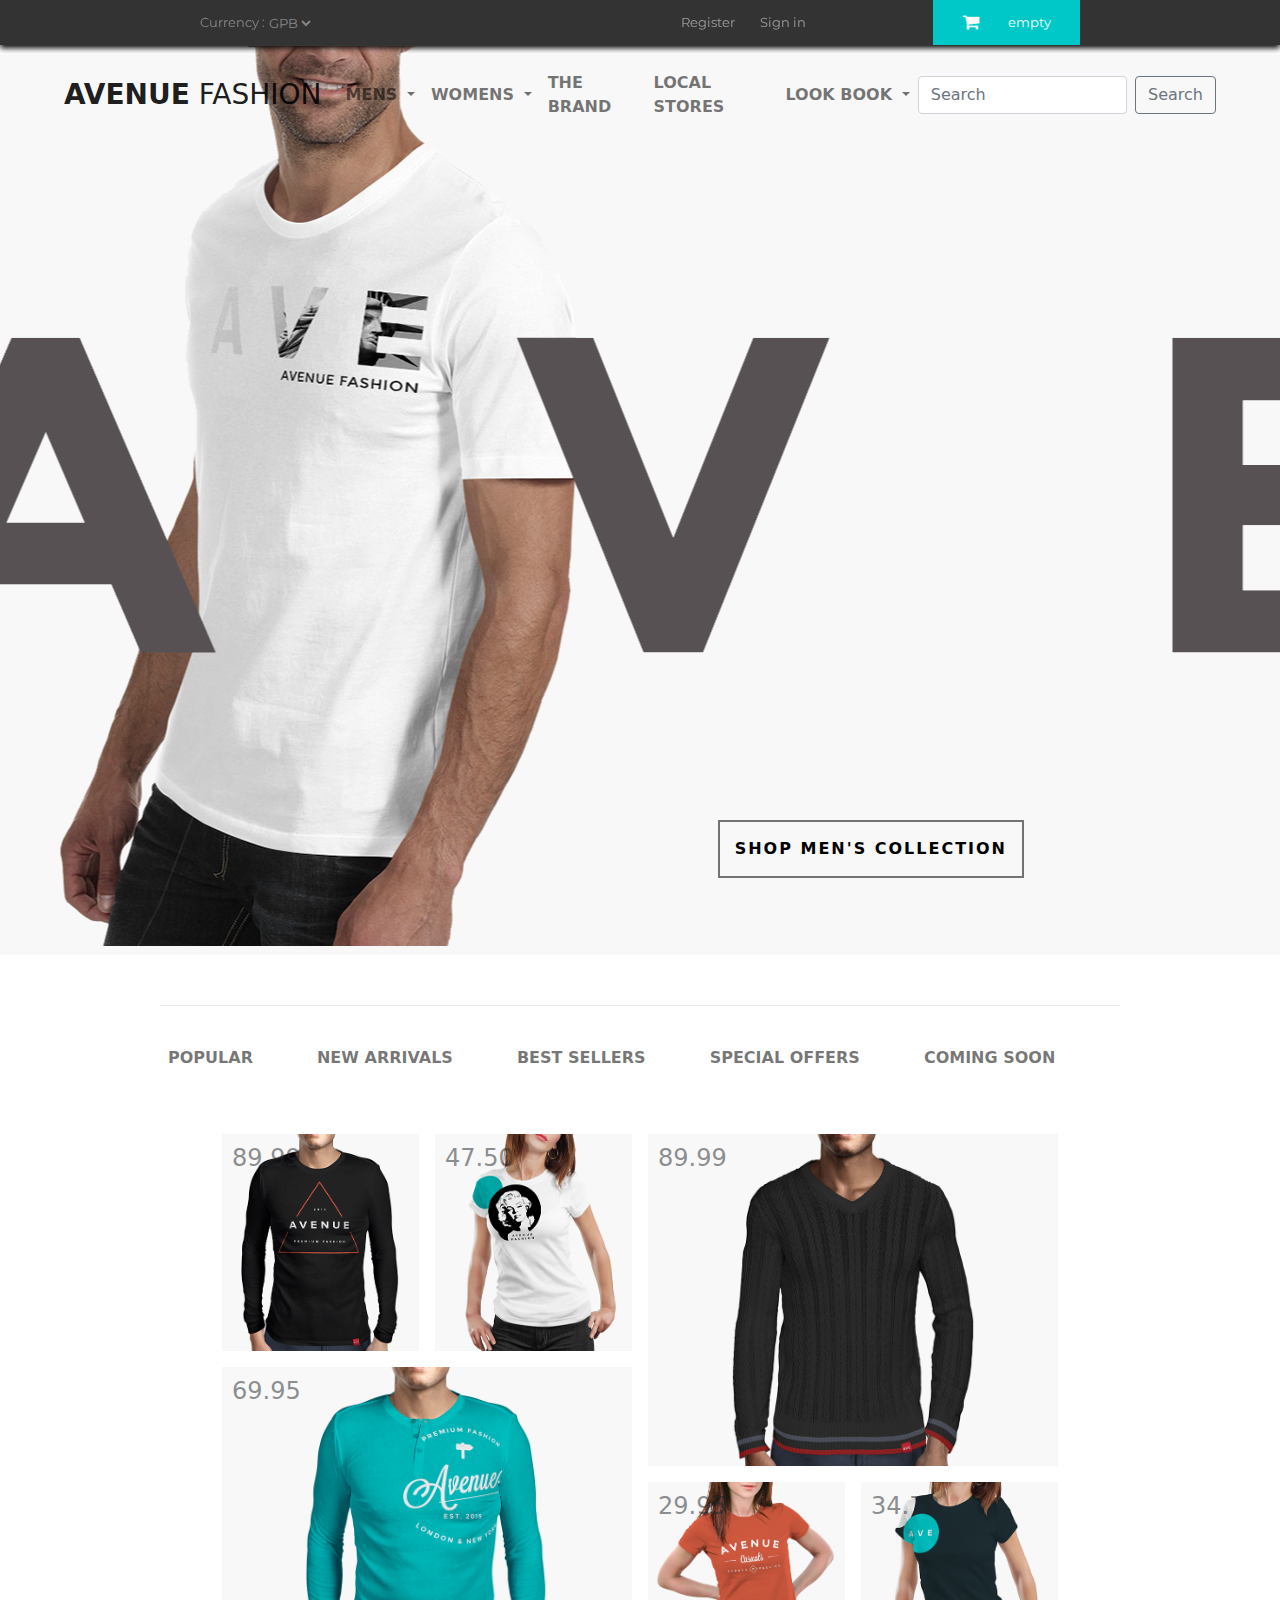
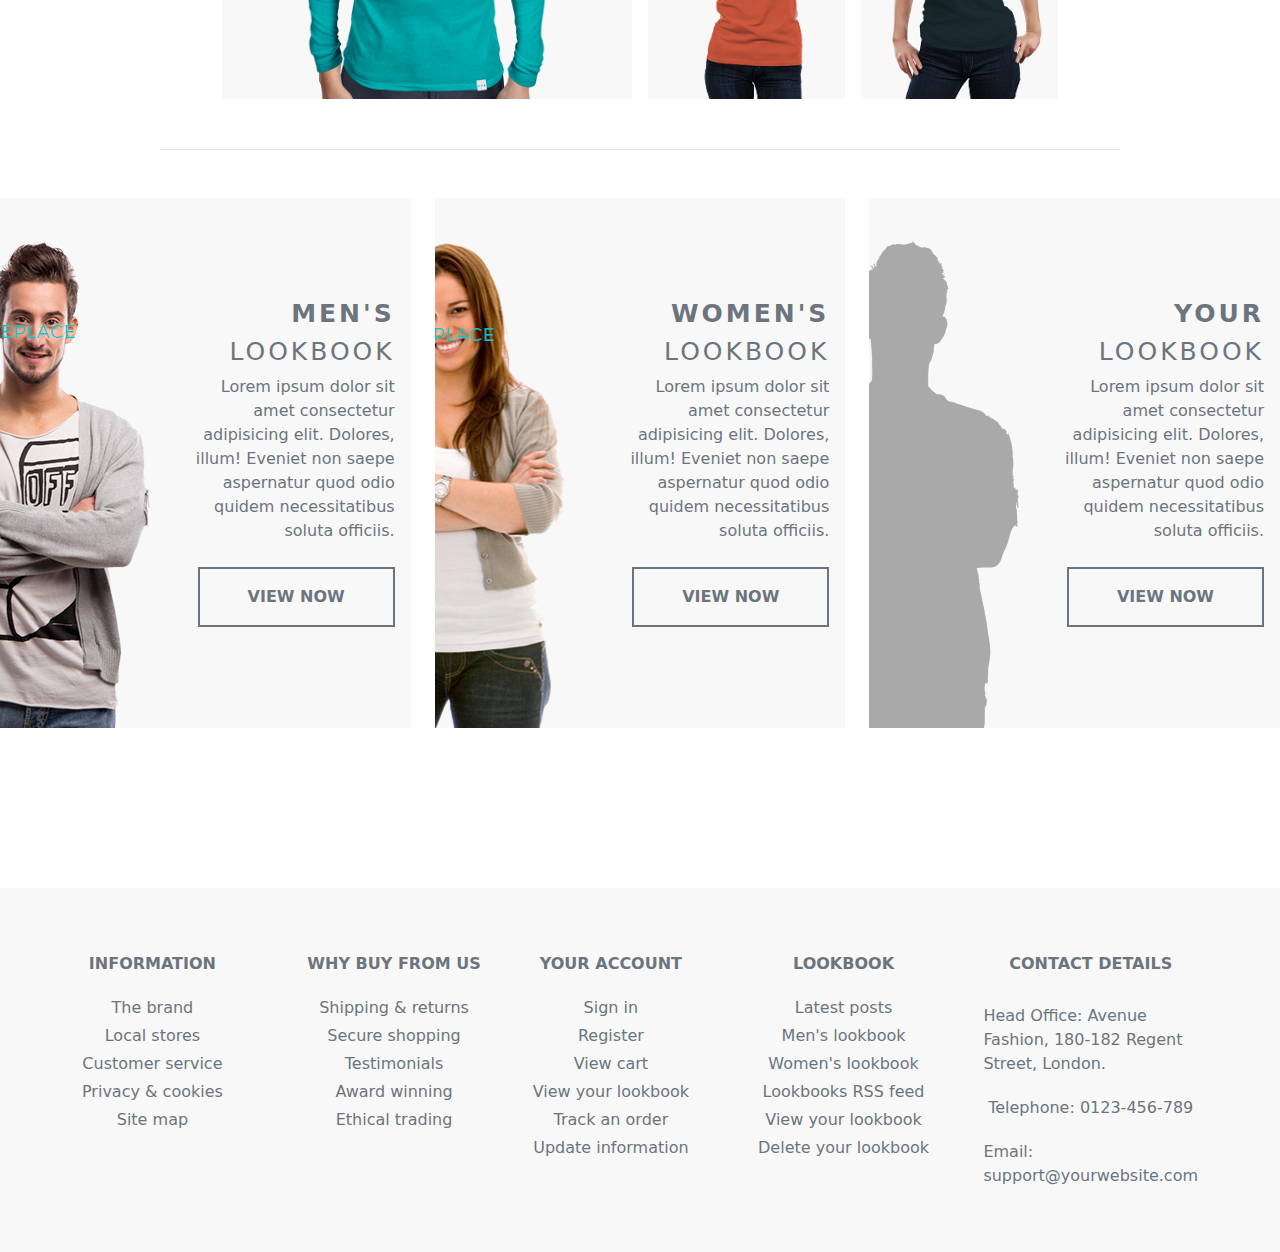
<file: index.html>
<!DOCTYPE html>
<html lang="en">
<head>
    <meta charset="UTF-8">
    <meta http-equiv="X-UA-Compatible" content="IE=edge">
    <meta name="viewport" content="width=device-width, initial-scale=1.0">
    <title>Avenue Fashion</title>
    <link rel="stylesheet" href="bootstrap.css">
    <link rel="stylesheet" href="style.css">
</head>
<body>

<div class="headbar fixed-top" id="#headbar">
    <div class="headbar_inner">
        <div class="currency">
            <p>Currency :</p> 
            <select class="currency_select" name="cur" id="">
                <option value="gpb">GPB</option>
                <option value="us">US</option>
            </select>
        </div>

        <div class="headbar_block">
            <a href="signup.html">Register</a>
            <a href="signup.html">Sign in</a>
        </div>
        <div class="navbar_shop">
            <img src="img/cart.png" alt="">
            <p>empty</p>
        </div>
        
    </div>
</div>


<section class="intro">
<header id="header position-absolute">
    <nav class="navbar navbar-expand-xl navbar-light" id="intronavbar">
        <div class="container-fluid"  id="h">
            <a class="navbar-brand text-uppercase col-xxl-5 fs-3" href="index.html"><b>avenue</b> fashion</a>
            <button class="navbar-toggler" type="button" data-bs-toggle="collapse" data-bs-target="#navbarSupportedContent" aria-controls="navbarSupportedContent" aria-expanded="false" aria-label="Toggle navigation">
              <span class="navbar-toggler-icon"></span>
            </button>
            <div class="collapse navbar-collapse" id="navbarSupportedContent">
              <ul class="navbar-nav me-auto mb-2 mb-lg-0 gap-xxl-3">
                <li class="nav-item dropdown">
                    <a class="nav-link fw-bold dropdown-toggle text-uppercase" href="#" role="button" data-bs-toggle="dropdown" aria-expanded="false">
                      mens
                    </a>
                    <ul class="dropdown-menu p-3">
                        <div class="row">
                            <div class="dropdown_first col-md-6">
                                <li class="dropdown-header text-uppercase h1 mb-2"><b>casuals</b></li>
                                <li><a class="dropdown-item" style="opacity: 0.6;" href="#">Jackets</a></li>
                                <li><a class="dropdown-item" style="opacity: 0.6;" href="#">Hoodies & Sweatshirts</a></li>
                                <li><a class="dropdown-item" style="opacity: 0.6;" href="#">Polo Shirts</a></li>
                                <li><a class="dropdown-item" style="opacity: 0.6;" href="#">Sportswear</a></li>
                                <li><a class="dropdown-item" style="opacity: 0.6;" href="#">Trousers & Chinos</a></li>
                                <li><a class="dropdown-item" style="opacity: 0.6;" href="#">Chinos</a></li>
                               </div>
                               <div class="dropdown_second col-md-6">
                                  <li class="dropdown-header text-uppercase h1 mb-2"><b>formal</b></li>
                                  <li><a class="dropdown-item" style="opacity: 0.6;" href="#">Jackets</a></li>
                                  <li><a class="dropdown-item" style="opacity: 0.6;" href="#">Shirts</a></li>
                                  <li><a class="dropdown-item" style="opacity: 0.6;" href="#">Suits</a></li>
                                  <li><a class="dropdown-item" style="opacity: 0.6;" href="#">Trousers</a></li>
                               </div>
                        </div>
                    </ul>
                  </li>
                  <li class="nav-item dropdown">
                    <a class="nav-link fw-bold dropdown-toggle text-uppercase" href="#" role="button" data-bs-toggle="dropdown" aria-expanded="false">
                      womens
                    </a>
                    <ul class="dropdown-menu p-3">
                        <div class="row">
                            <div class="dropdown_first col-md-6">
                              <li class="dropdown-header text-uppercase h1 mb-2"><b>casuals</b></li>
                              <li><a class="dropdown-item" style="opacity: 0.6;" href="#">Jackets</a></li>
                              <li><a class="dropdown-item" style="opacity: 0.6;" href="#">Hoodies & Sweatshirts</a></li>
                              <li><a class="dropdown-item" style="opacity: 0.6;" href="#">Polo Shirts</a></li>
                              <li><a class="dropdown-item" style="opacity: 0.6;" href="#">Sportswear</a></li>
                              <li><a class="dropdown-item" style="opacity: 0.6;" href="#">Trousers & Chinos</a></li>
                              <li><a class="dropdown-item" style="opacity: 0.6;" href="#">Chinos</a></li>
                             </div>
                             <div class="dropdown_second col-md-6">
                                <li class="dropdown-header text-uppercase h1 mb-2"><b>formal</b></li>
                                <li><a class="dropdown-item" style="opacity: 0.6;" href="#">Jackets</a></li>
                                <li><a class="dropdown-item" style="opacity: 0.6;" href="#">Shirts</a></li>
                                <li><a class="dropdown-item" style="opacity: 0.6;" href="#">Suits</a></li>
                                <li><a class="dropdown-item" style="opacity: 0.6;" href="#">Trousers</a></li>
                               </div>
                        </div>
                    </ul>
                  </li>
                
                <li class="nav-item">
                  <a href="brand.html" class="nav-link fw-bold">THE BRAND</a>
                </li>
                <li class="nav-item">
                  <a class="nav-link fw-bold text-uppercase" href="stores.html" role="button"  aria-expanded="false">
                   local stores
                  </a>
              </li>
                  <li class="nav-item dropdown">
                    <a class="nav-link fw-bold dropdown-toggle text-uppercase" href="#" role="button" data-bs-toggle="dropdown" aria-expanded="false">
                      look book
                    </a>
                    <ul class="dropdown-menu p-3">
                        <div class="row">
                            <div class="dropdown_first col-md-6">
                              <li class="dropdown-header text-uppercase h1 mb-2"><b>our lookbooks</b></li>
                              <li><a class="dropdown-item" style="opacity: 0.6;" href="lookbook.html">Latest Posts</a></li>
                              <li><a class="dropdown-item" style="opacity: 0.6;" href="#">Men's Lookbook</a></li>
                              <li><a class="dropdown-item" style="opacity: 0.6;" href="#">Women's Lookbook</a></li>
                             </div>
                             <div class="dropdown_second col-md-6">
                                <li class="dropdown-header text-uppercase h1 mb-2"><b>your lookbook</b></li>
                                <li><a class="dropdown-item" style="opacity: 0.6;" href="lookbook.html">View and Edit</a></li>
                                <li><a class="dropdown-item" style="opacity: 0.6;" href="#">Share</a></li>
                                <li><a class="dropdown-item" style="opacity: 0.6;" href="#">Delete</a></li>
                               </div>
                        </div>
                    </ul>
                  </li>
              </ul>
              <a class="text-decoration-none link-secondary reglink" href="">Register</a>
              <a class="text-decoration-none link-secondary reglink" href="">Sign In</a>
              <form class="d-flex" role="search">
                <input class="form-control me-2" type="search" placeholder="Search" aria-label="Search">
                <button class="btn btn-outline-secondary" type="submit">Search</button>
              </form>
            </div>
          </div>
    </nav>
</header>
<div class="intro_photo"></div>
<div class="intro_title">
  <h1 class="text-secondary">A</h1>
  <h1 class="text-secondary">V</h1>
  <h1 class="text-secondary">E</h1>
</div>
<button class="intro_button btn btn-outline-secondary" > SHOP MEN'S COLLECTION</button>
</section>

<section class="shop">
 <div class="container-fluid" id="shopcontainer">
  <hr  style="opacity: 0.1; margin-top: 50px;">
  <nav class="shop_nav navbar navbar-expand-lg navbar-light mt-4">
    <ul class="navbar-nav me-auto mb-2 mb-lg-0 d-flex gap-5">
      <li class="nav-item">
        <a id="buttonpopular" class="nav-link sort_link fw-bold" role="button">POPULAR</a>
      </li>
      <li class="nav-item">
        <a href="#" class="nav-link fw-bold" role="button">NEW ARRIVALS</a>
      </li>
      <li class="nav-item">
        <a href="#" class="nav-link fw-bold" role="button">BEST SELLERS</a>
      </li>
      <li class="nav-item">
        <a href="#" class="nav-link fw-bold" role="button">SPECIAL OFFERS</a>
      </li>
      <li class="nav-item">
        <a href="#" class="nav-link fw-bold" role="button">COMING SOON</a>
      </li>
    </ul>
  </nav>
  <div class="shop_content row gap-3 justify-content-center align-items-center mt-5">
    <div class="col-12 col-lg-5 gap-3 row  m-0 p-0">
      <div class="col shop_card">
        <div class="card_body">
          <h4 class="card_price" >89.99</h4>
          <img src="img/shop/black-shot.png" alt="1">
        </div>
        <div class="card_info text-center pt-3">
          <a href="#" class="text-uppercase td-none text-secondary fw-bold text-center fs-6" style="opacity: 0.6; text-decoration: none;">mens black casual sweatshirt</a>
          <p class="mt-2 text-center">Classic casual sweatshirt for the men. <br> 100% cotton</p>
          <div class="mt-3 mb-3 card_buttons d-flex justify-content-center gap-3">
            <button class="card_info_button">
              <img style="width: 20px;"" src="img/cart.png" alt="">
            </button>
            <button class="card_info_button">
              <img style="width: 20px;" src="img/like.png" alt="">
            </button>
            <button class="card_info_button">
              <img style="width: 20px;" src="img/compare.png" alt="">
            </button>
          </div>
        </div>
      </div>
      <div class="col shop_card" id="popular">
        <div class="card_body">
          <h4 class="card_price" >47.50</h4>
          <img src="img/shop/white-t.png" alt="1">
        </div>
        <div class="card_info text-center pt-3">
          <a href="#" class="text-uppercase td-none text-secondary fw-bold text-center fs-6" style="opacity: 0.6; text-decoration: none;">womens white casual teeshirt</a>
          <p class="mt-2 text-center">Classic casual teeshirt for the women. <br> 100% cotton</p>
          <div class="mt-3 mb-3 card_buttons d-flex justify-content-center gap-3">
            <button class="card_info_button">
              <img style="width: 20px;"" src="img/cart.png" alt="">
            </button>
            <button class="card_info_button">
              <img style="width: 20px;" src="img/like.png" alt="">
            </button>
            <button class="card_info_button">
              <img style="width: 20px;" src="img/compare.png" alt="">
            </button>
          </div>
        </div>
      </div>
      <div class="col-12 shop_card">
        <div class="card_body">
          <h4 class="card_price" >69.95</h4>
          <img src="img/shop/blue-shot.png" alt="1">
        </div>
        <div class="card_info text-center pt-3">
          <a href="#" class="text-uppercase td-none text-secondary fw-bold text-center fs-6" style="opacity: 0.6; text-decoration: none;">mens blue casual sweetshirt</a>
          <p class="mt-2 text-center">Classic casual sweetshirt for the men. <br> 100% cotton</p>
          <div class="mt-3 mb-3 card_buttons d-flex justify-content-center gap-3">
            <button class="card_info_button">
              <img style="width: 20px;"" src="img/cart.png" alt="">
            </button>
            <button class="card_info_button">
              <img style="width: 20px;" src="img/like.png" alt="">
            </button>
            <button class="card_info_button">
              <img style="width: 20px;" src="img/compare.png" alt="">
            </button>
          </div>
        </div>
      </div>
    </div>
    <div class="col-12 col-lg-5 row  gap-3 m-0 p-0">
      <div class="col-12 shop_card" id="popular">
        <div class="card_body">
          <h4 class="card_price" >89.99</h4>
          <img src="img/shop/dark-shot.png" alt="1">
        </div>
        <div class="card_info text-center pt-3">
          <a href="#" class="text-uppercase td-none text-secondary fw-bold text-center fs-6" style="opacity: 0.6; text-decoration: none;">mens dark casual sweetshirt</a>
          <p class="mt-2 text-center">Classic casual sweetshirt for the men. <br> 100% cotton</p>
          <div class="mt-3 mb-3 card_buttons d-flex justify-content-center gap-3">
            <button class="card_info_button">
              <img style="width: 20px;"" src="img/cart.png" alt="">
            </button>
            <button class="card_info_button">
              <img style="width: 20px;" src="img/like.png" alt="">
            </button>
            <button class="card_info_button">
              <img style="width: 20px;" src="img/compare.png" alt="">
            </button>
          </div>
        </div>
      </div>
      <div class="col shop_card">
        <div class="card_body">
          <h4 class="card_price">29.95</h4>
          <img src="img/shop/red-t.png" alt="1">
        </div>
        <div class="card_info pt-3 text-center">
          <a href="#" class="text-uppercase td-none text-secondary fw-bold text-center fs-6" style="opacity: 0.6; text-decoration: none;">mens black casual sweatshirt</a>
          <p class="mt-2 text-center">Classic casual sweatshirt for the men. <br> 100% cotton</p>
          <div class="mt-3 mb-3 card_buttons d-flex justify-content-center gap-3">
            <button class="card_info_button">
              <img style="width: 20px;"" src="img/cart.png" alt="">
            </button>
            <button class="card_info_button">
              <img style="width: 20px;" src="img/like.png" alt="">
            </button>
            <button class="card_info_button">
              <img style="width: 20px;" src="img/compare.png" alt="">
            </button>
          </div>
        </div>
      </div>
      <div class="col shop_card">
        <div class="card_body">
          <h4 class="card_price">34.79</h4>
          <img src="img/shop/black-t.png" alt="1">
        </div>
        <div class="card_info text-center pt-3">
          <a href="#" class="text-uppercase td-none text-secondary fw-bold text-center fs-6" style="opacity: 0.6; text-decoration: none;">womens black casual teeshirt</a>
          <p class="mt-2 text-center">Classic casual teeshirt for the women. <br> 100% cotton</p>
          <div class="mt-3 mb-3 card_buttons d-flex justify-content-center gap-3">
            <button class="card_info_button">
              <img style="width: 20px;"" src="img/cart.png" alt="">
            </button>
            <button class="card_info_button">
              <img style="width: 20px;" src="img/like.png" alt="">
            </button>
            <button class="card_info_button">
              <img style="width: 20px;" src="img/compare.png" alt="">
            </button>
          </div>
        </div>
      </div>
    </div>
  </div>
  <hr  style="opacity: 0.1; margin-top: 50px;">
  </div>
 </div>
</section>

<section class="lookbooks mb-5 mt-5">
  <div class="container-fluid">
    <div class="row gap-4">
      <div class="col p-0" style="background: #f8f8f8;">
      <div class="d-flex align-items-center" id="look1">
        <div class="text_wrapper">
          <h1 class="text-uppercase text-secondary fw-bold" style="letter-spacing: 3px;" id="lookcardheading">men's</h1>
          <h1 class="text-uppercase text-secondary fw-normal" style="letter-spacing: 3px;" id="lookcardheading">lookbook</h1>
          <p class="text-secondary">Lorem ipsum dolor sit amet consectetur adipisicing elit. Dolores, illum! Eveniet non saepe aspernatur quod odio quidem necessitatibus soluta officiis.</p>
          <a href="lookbook.html" class="btn btn_lookbook rounded-0 btn-outline-secondary fw-bold border-2 mt-4 pt-3 pb-3 ps-5 pe-5">VIEW NOW</a>
        </div>
      </div>
    </div>
    <div class="col p-0" style="background: #f8f8f8;">
      <div class="d-flex align-items-center" id="look2">
        <div class="text_wrapper">
          <h1 class="text-uppercase text-secondary fw-bold" style="letter-spacing: 3px;" id="lookcardheading">women's</h1>
          <h1 class="text-uppercase text-secondary fw-normal" style="letter-spacing: 3px;" id="lookcardheading">lookbook</h1>
          <p class="text-secondary">Lorem ipsum dolor sit amet consectetur adipisicing elit. Dolores, illum! Eveniet non saepe aspernatur quod odio quidem necessitatibus soluta officiis.</p>
          <a href="lookbook.html" class="btn btn_lookbook rounded-0 btn-outline-secondary fw-bold border-2 mt-4 pt-3 pb-3 ps-5 pe-5">VIEW NOW</a>
        </div>
      </div>
    </div>
    <div class="col p-0" style="background: #f8f8f8;">
      <div class="d-flex align-items-center" id="look3">
        <div class="text_wrapper">
          <h1 class="text-uppercase text-secondary fw-bold" style="letter-spacing: 3px;" id="lookcardheading">your</h1>
          <h1 class="text-uppercase text-secondary fw-normal" style="letter-spacing: 3px;" id="lookcardheading">lookbook</h1>
          <p class="text-secondary">Lorem ipsum dolor sit amet consectetur adipisicing elit. Dolores, illum! Eveniet non saepe aspernatur quod odio quidem necessitatibus soluta officiis.</p>
          <a href="lookbook.html" class="btn btn_lookbook rounded-0 btn-outline-secondary fw-bold border-2 mt-4 pt-3 pb-3 ps-5 pe-5">VIEW NOW</a>
        </div>
      </div>
    </div>
    </div>
  </div>
</section>

<footer class="footer pb-5" style="background: #f8f8f8; margin-top: 10rem;">
  <div class="container">
    <div class="row">
      <div class="col">
        <nav class="navbar">
          <ul class="navbar-nav gap-1 mt-5">
            <span class="navbar-text text-uppercase fw-bold text-secondary mb-2">
              information
            </span>
            <li class="nav-item">
              <a href="brand.html" class="nav-link p-0 text-secondary">The brand</a>
            </li>
            <li class="nav-item">
              <a href="stores.html" class="nav-link p-0 text-secondary">Local stores</a>
            </li>
            <li class="nav-item">
              <a href="#" class="nav-link p-0 text-secondary">Customer service</a>
            </li>
            <li class="nav-item">
              <a href="#" class="nav-link p-0 text-secondary">Privacy & cookies</a>
            </li>
            <li class="nav-item">
              <a href="#" class="nav-link p-0 text-secondary">Site map</a>
            </li>
          </ul>
        </nav>
      </div>
      <div class="col">
        <nav class="navbar">
          <ul class="navbar-nav gap-1 mt-5">
            <span class="navbar-text text-uppercase fw-bold text-secondary mb-2">
              why buy from us
            </span>
            <li class="nav-item">
              <a href="#" class="nav-link p-0 text-secondary">Shipping & returns</a>
            </li>
            <li class="nav-item">
              <a href="#" class="nav-link p-0 text-secondary">Secure shopping</a>
            </li>
            <li class="nav-item">
              <a href="#" class="nav-link p-0 text-secondary">Testimonials</a>
            </li>
            <li class="nav-item">
              <a href="brand.html" class="nav-link p-0 text-secondary">Award winning</a>
            </li>
            <li class="nav-item">
              <a href="#" class="nav-link p-0 text-secondary">Ethical trading</a>
            </li>
          </ul>
        </nav>
      </div>
      <div class="col">
        <nav class="navbar">
          <ul class="navbar-nav gap-1 mt-5">
            <span class="navbar-text text-uppercase fw-bold text-secondary mb-2">
              your account
            </span>
            <li class="nav-item">
              <a href="signup.html" class="nav-link p-0 text-secondary">Sign in</a>
            </li>
            <li class="nav-item">
              <a href="signup.html" class="nav-link p-0 text-secondary">Register</a>
            </li>
            <li class="nav-item">
              <a href="#" class="nav-link p-0 text-secondary">View cart</a>
            </li>
            <li class="nav-item">
              <a href="lookbook.html" class="nav-link p-0 text-secondary">View your lookbook</a>
            </li>
            <li class="nav-item">
              <a href="#" class="nav-link p-0 text-secondary">Track an order</a>
            </li>
            <li class="nav-item">
              <a href="#" class="nav-link p-0 text-secondary">Update information</a>
            </li>
          </ul>
        </nav>
      </div>
      <div class="col">
        <nav class="navbar">
          <ul class="navbar-nav gap-1 mt-5">
            <span class="navbar-text text-uppercase fw-bold text-secondary mb-2">
              lookbook
            </span>
            <li class="nav-item">
              <a href="lookbook.html" class="nav-link p-0 text-secondary">Latest posts</a>
            </li>
            <li class="nav-item">
              <a href="lookbook.html" class="nav-link p-0 text-secondary">Men's lookbook</a>
            </li>
            <li class="nav-item">
              <a href="lookbook.html" class="nav-link p-0 text-secondary">Women's lookbook</a>
            </li>
            <li class="nav-item">
              <a href="lookbook.html" class="nav-link p-0 text-secondary">Lookbooks RSS feed</a>
            </li>
            <li class="nav-item">
              <a href="lookbook.html" class="nav-link p-0 text-secondary">View your lookbook</a>
            </li>
            <li class="nav-item">
              <a href="lookbook.html" class="nav-link p-0 text-secondary">Delete your lookbook</a>
            </li>
          </ul>
        </nav>
      </div>
      <div class="col">
        <nav class="navbar">
          <ul class="navbar-nav gap-1 mt-5">
            <span class="navbar-text text-uppercase fw-bold text-secondary mb-2">
              contact details
            </span>
            <span class="navbar-text text-secondary">
              Head Office: Avenue Fashion, 
          180-182 Regent Street, London.
            </span>
            <span class="navbar-text text-secondary">
              Telephone: 0123-456-789 
            </span>
            <span class="navbar-text text-secondary">
              Email: support@yourwebsite.com
            </span>
      </div>
    </div>
  </div>
</footer>


<!------------ srcipts------------->
<script src="bootstrap.min.js"></script>
<script src="script.js"></script>
</body>
</html>
</file>
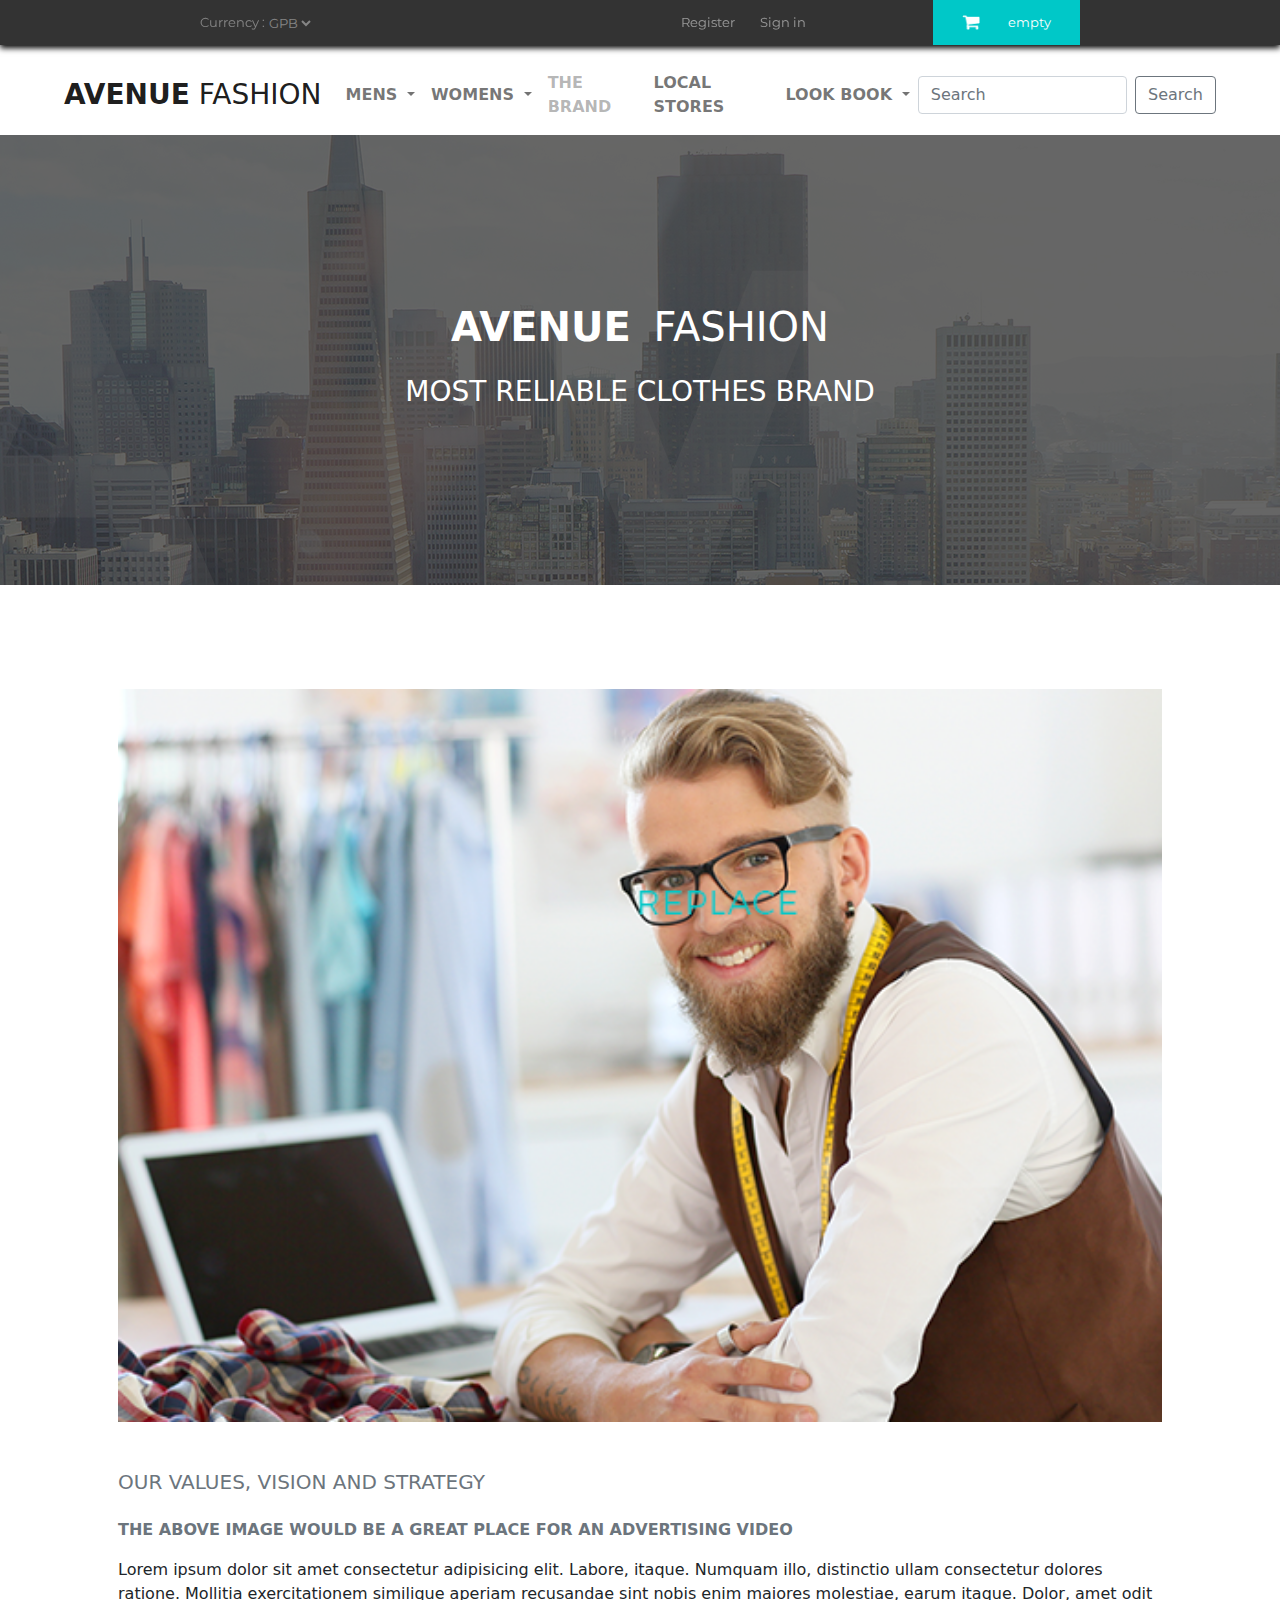
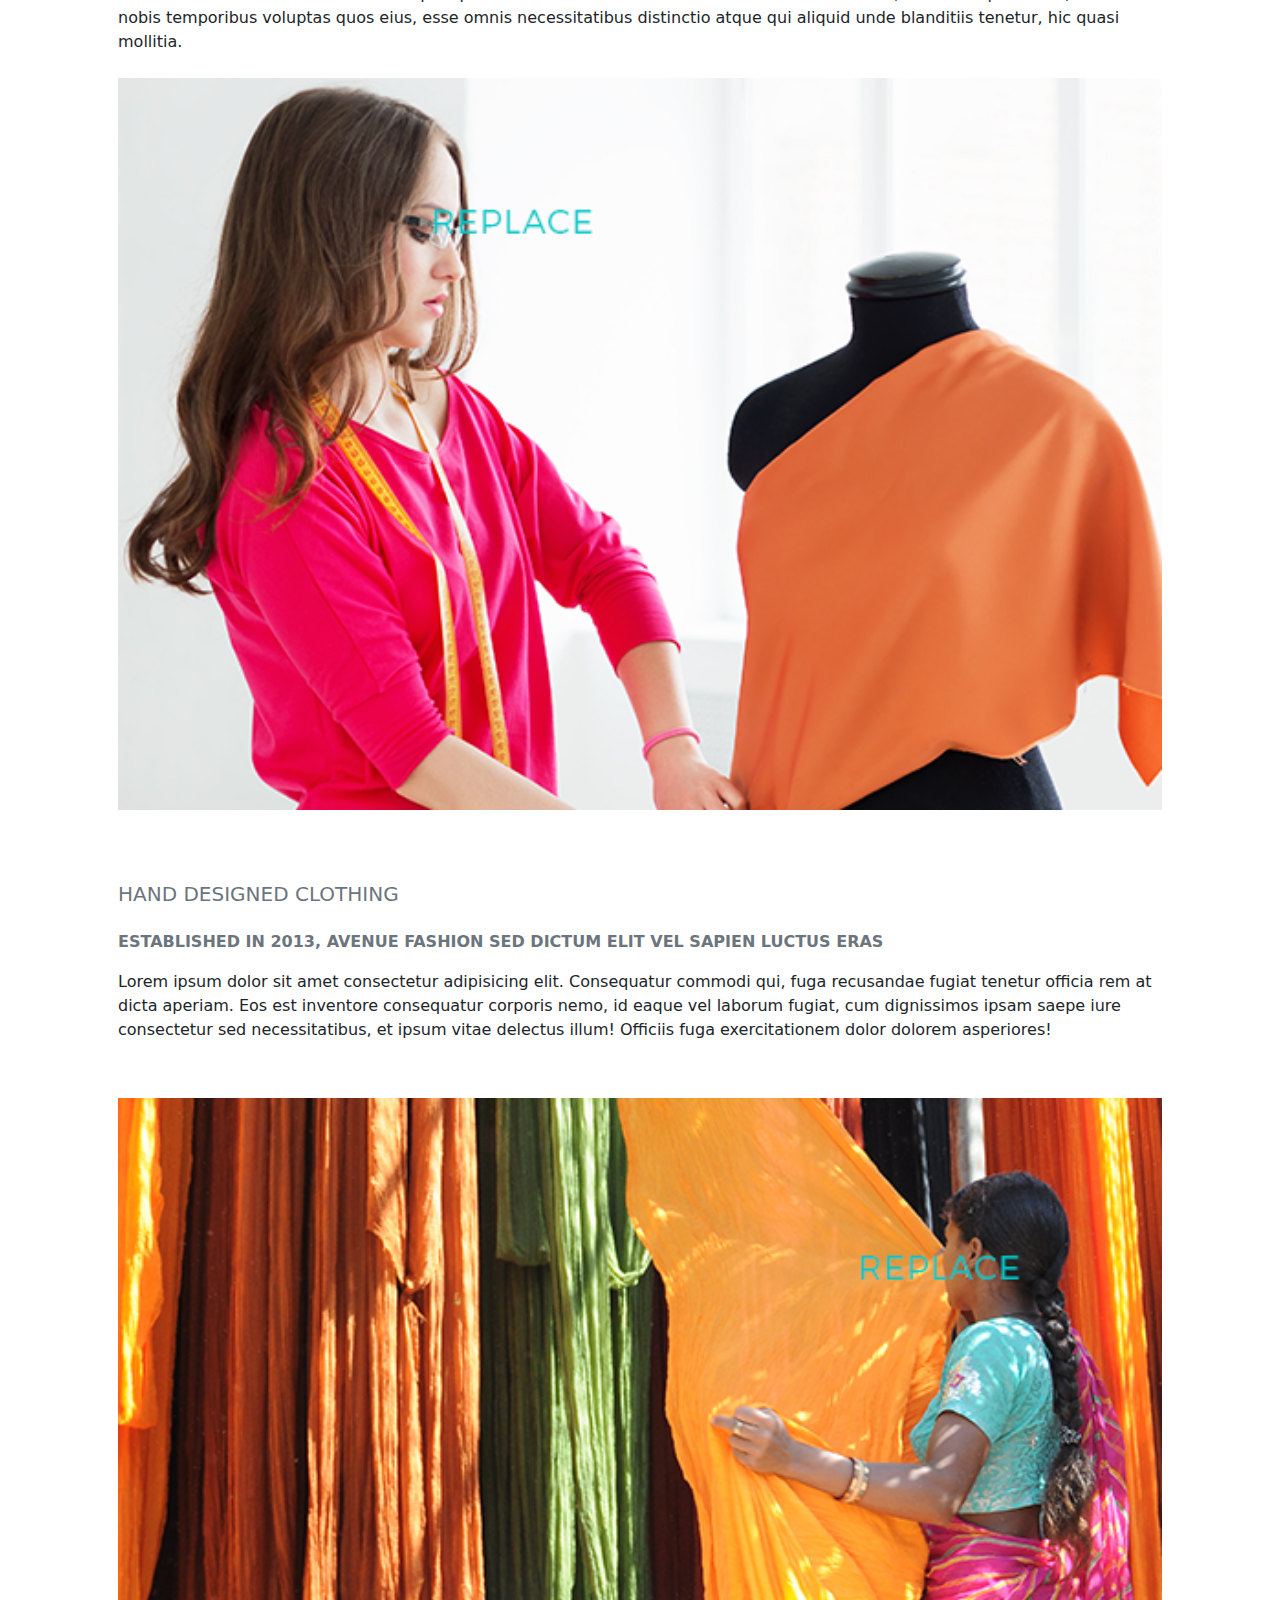
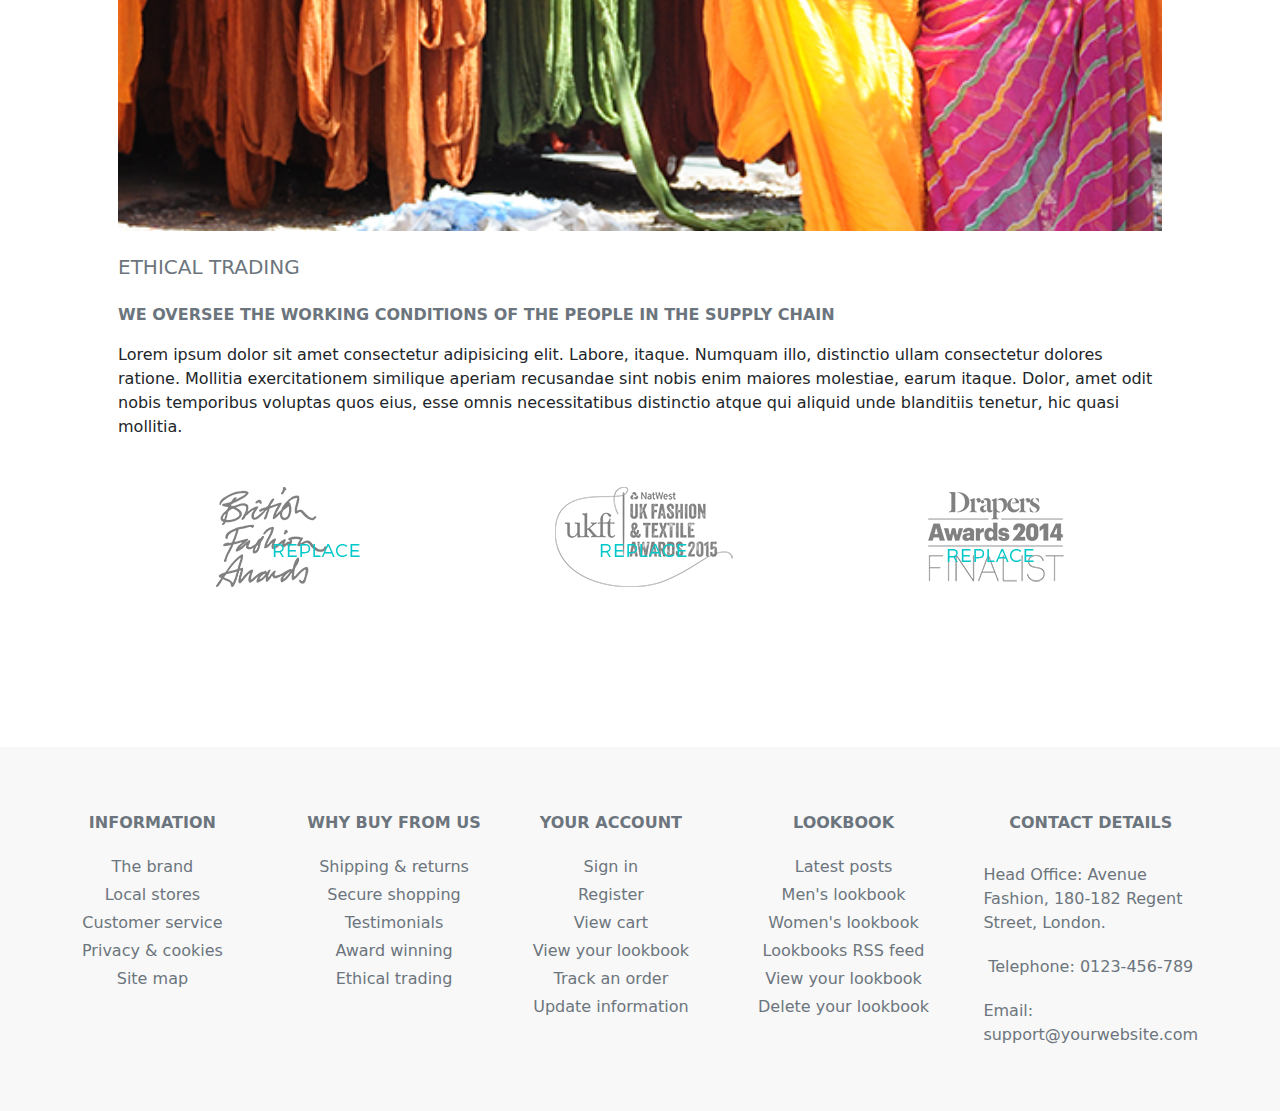
<file: brand.html>
<!DOCTYPE html>
<html lang="en">
<head>
    <meta charset="UTF-8">
    <meta http-equiv="X-UA-Compatible" content="IE=edge">
    <meta name="viewport" content="width=device-width, initial-scale=1.0">
    <title>Avenue Fashion</title>
    <link rel="stylesheet" href="bootstrap.css">
    <link rel="stylesheet" href="style.css">
</head>
<body>
    <div class="headbar fixed-top" id="#headbar">
        <div class="headbar_inner">
            <div class="currency">
                <p>Currency :</p> 
                <select class="currency_select" name="cur" id="">
                    <option value="gpb">GPB</option>
                    <option value="us">US</option>
                </select>
            </div>
    
            <div class="headbar_block">
                <a href="signup.html">Register</a>
                <a href="signup.html">Sign in</a>
            </div>
            <div class="navbar_shop">
                <img src="img/cart.png" alt="">
                <p>empty</p>
            </div>
            
        </div>
    </div>

    <section class="intro_brand">
      <header id="header position-absolute">
        <nav class="navbar navbar-expand-xl navbar-light" id="intronavbar">
            <div class="container-fluid"  id="h">
                <a class="navbar-brand text-uppercase col-xxl-5 fs-3" href="index.html"><b>avenue</b> fashion</a>
                <button class="navbar-toggler" type="button" data-bs-toggle="collapse" data-bs-target="#navbarSupportedContent" aria-controls="navbarSupportedContent" aria-expanded="false" aria-label="Toggle navigation">
                  <span class="navbar-toggler-icon"></span>
                </button>
                <div class="collapse navbar-collapse" id="navbarSupportedContent">
                  <ul class="navbar-nav me-auto mb-2 mb-lg-0 gap-xxl-3">
                    <li class="nav-item dropdown">
                        <a class="nav-link fw-bold dropdown-toggle text-uppercase" href="#" role="button" data-bs-toggle="dropdown" aria-expanded="false">
                          mens
                        </a>
                        <ul class="dropdown-menu p-3">
                            <div class="row">
                                <div class="dropdown_first col-md-6">
                                    <li class="dropdown-header text-uppercase h1 mb-2"><b>casuals</b></li>
                                    <li><a class="dropdown-item" style="opacity: 0.6;" href="#">Jackets</a></li>
                                    <li><a class="dropdown-item" style="opacity: 0.6;" href="#">Hoodies & Sweatshirts</a></li>
                                    <li><a class="dropdown-item" style="opacity: 0.6;" href="#">Polo Shirts</a></li>
                                    <li><a class="dropdown-item" style="opacity: 0.6;" href="#">Sportswear</a></li>
                                    <li><a class="dropdown-item" style="opacity: 0.6;" href="#">Trousers & Chinos</a></li>
                                    <li><a class="dropdown-item" style="opacity: 0.6;" href="#">Chinos</a></li>
                                   </div>
                                   <div class="dropdown_second col-md-6">
                                      <li class="dropdown-header text-uppercase h1 mb-2"><b>formal</b></li>
                                      <li><a class="dropdown-item" style="opacity: 0.6;" href="#">Jackets</a></li>
                                      <li><a class="dropdown-item" style="opacity: 0.6;" href="#">Shirts</a></li>
                                      <li><a class="dropdown-item" style="opacity: 0.6;" href="#">Suits</a></li>
                                      <li><a class="dropdown-item" style="opacity: 0.6;" href="#">Trousers</a></li>
                                   </div>
                            </div>
                        </ul>
                      </li>
                      <li class="nav-item dropdown">
                        <a class="nav-link fw-bold dropdown-toggle text-uppercase" href="#" role="button" data-bs-toggle="dropdown" aria-expanded="false">
                          womens
                        </a>
                        <ul class="dropdown-menu p-3">
                            <div class="row">
                                <div class="dropdown_first col-md-6">
                                  <li class="dropdown-header text-uppercase h1 mb-2"><b>casuals</b></li>
                                  <li><a class="dropdown-item" style="opacity: 0.6;" href="#">Jackets</a></li>
                                  <li><a class="dropdown-item" style="opacity: 0.6;" href="#">Hoodies & Sweatshirts</a></li>
                                  <li><a class="dropdown-item" style="opacity: 0.6;" href="#">Polo Shirts</a></li>
                                  <li><a class="dropdown-item" style="opacity: 0.6;" href="#">Sportswear</a></li>
                                  <li><a class="dropdown-item" style="opacity: 0.6;" href="#">Trousers & Chinos</a></li>
                                  <li><a class="dropdown-item" style="opacity: 0.6;" href="#">Chinos</a></li>
                                 </div>
                                 <div class="dropdown_second col-md-6">
                                    <li class="dropdown-header text-uppercase h1 mb-2"><b>formal</b></li>
                                    <li><a class="dropdown-item" style="opacity: 0.6;" href="#">Jackets</a></li>
                                    <li><a class="dropdown-item" style="opacity: 0.6;" href="#">Shirts</a></li>
                                    <li><a class="dropdown-item" style="opacity: 0.6;" href="#">Suits</a></li>
                                    <li><a class="dropdown-item" style="opacity: 0.6;" href="#">Trousers</a></li>
                                   </div>
                            </div>
                        </ul>
                      </li>
                    
                    <li class="nav-item">
                      <a href="brand.html" class="nav-link fw-bold disabled">THE BRAND</a>
                    </li>
                    <li class="nav-item">
                      <a class="nav-link fw-bold text-uppercase" href="stores.html" role="button"  aria-expanded="false">
                       local stores
                      </a>
                  </li>
                      <li class="nav-item dropdown">
                        <a class="nav-link fw-bold dropdown-toggle text-uppercase" href="#" role="button" data-bs-toggle="dropdown" aria-expanded="false">
                          look book
                        </a>
                        <ul class="dropdown-menu p-3">
                            <div class="row">
                                <div class="dropdown_first col-md-6">
                                  <li class="dropdown-header text-uppercase h1 mb-2"><b>our lookbooks</b></li>
                                  <li><a class="dropdown-item" style="opacity: 0.6;" href="lookbook.html">Latest Posts</a></li>
                                  <li><a class="dropdown-item" style="opacity: 0.6;" href="#">Men's Lookbook</a></li>
                                  <li><a class="dropdown-item" style="opacity: 0.6;" href="#">Women's Lookbook</a></li>
                                 </div>
                                 <div class="dropdown_second col-md-6">
                                    <li class="dropdown-header text-uppercase h1 mb-2"><b>your lookbook</b></li>
                                    <li><a class="dropdown-item" style="opacity: 0.6;" href="lookbook.html">View and Edit</a></li>
                                    <li><a class="dropdown-item" style="opacity: 0.6;" href="#">Share</a></li>
                                    <li><a class="dropdown-item" style="opacity: 0.6;" href="#">Delete</a></li>
                                   </div>
                            </div>
                        </ul>
                      </li>
                  </ul>
                  <a class="text-decoration-none link-secondary reglink" href="">Register</a>
                  <a class="text-decoration-none link-secondary reglink" href="">Sign In</a>
                  <form class="d-flex" role="search">
                    <input class="form-control me-2" type="search" placeholder="Search" aria-label="Search">
                    <button class="btn btn-outline-secondary" type="submit">Search</button>
                  </form>
                </div>
              </div>
        </nav>
    </header>
        <div class="brand_photo text-white justify-content-center d-flex gap-3 flex-column align-items-center" style="background: url(img/brand-intro.png) center no-repeat; width: 100%; height:450px; ">
            <h1 class="text-uppercase fw-normal" style="word-spacing: 10px;"><b>avenue</b> fashion</h1>
            <h3 class="text-uppercase fw-normal">most reliable clothes brand</h3>
        </div>
    </section>

    <section style="margin-top: 5rem;">
        <div class="container px-5">
            <div class="row mt-4">
                <div class="col d-flex flex-column">
                    <img class="mt-4 mb-5" src="img/brand/brand-1.png" alt="">
                    <img class="mt-4 mb-4" src="img/brand/brand-2.png" alt="" id="brandphoto2">
                    <div class="brand_text_wrapper d-flex flex-column gap-3" id="brandtext1">
                        <h5 class="text-uppercase text-secondary">our values, vision and strategy</h5>
                        <p class="fw-bold text-uppercase text-secondary">The above image would be a great place for an advertising video</p>
                        <p>Lorem ipsum dolor sit amet consectetur adipisicing elit. Labore, itaque. Numquam illo, distinctio ullam consectetur dolores ratione. Mollitia exercitationem similique aperiam recusandae sint nobis enim maiores molestiae, earum itaque. Dolor, amet odit nobis temporibus voluptas quos eius, esse omnis necessitatibus distinctio atque qui aliquid unde blanditiis tenetur, hic quasi mollitia.</p>
                    </div>
                </div>
                <div class="col d-flex flex-column mt-5">
                    <div class="brand_text_wrapper mb-2 d-flex flex-column gap-3">
                        <h5 class="text-uppercase text-secondary">hand designed clothing</h5>
                        <p class="fw-bold text-uppercase text-secondary">established in 2013, avenue fashion Sed dictum elit vel sapien luctus eras</p>
                        <p>Lorem ipsum dolor sit amet consectetur adipisicing elit. Consequatur commodi qui, fuga recusandae fugiat tenetur officia rem at dicta aperiam. Eos est inventore consequatur corporis nemo, id eaque vel laborum fugiat, cum dignissimos ipsam saepe iure consectetur sed necessitatibus, et ipsum vitae delectus illum! Officiis fuga exercitationem dolor dolorem asperiores!</p>
                    </div>
                    <img class="mt-5" src="img/brand/brand-3.png" alt="">
                    <div class="brand_text_wrapper d-flex flex-column gap-3 mt-4">
                        <h5 class="text-uppercase text-secondary">ethical trading</h5>
                        <p class="fw-bold text-uppercase text-secondary">we oversee the working conditions of the people in the supply chain</p>
                        <p>Lorem ipsum dolor sit amet consectetur adipisicing elit. Labore, itaque. Numquam illo, distinctio ullam consectetur dolores ratione. Mollitia exercitationem similique aperiam recusandae sint nobis enim maiores molestiae, earum itaque. Dolor, amet odit nobis temporibus voluptas quos eius, esse omnis necessitatibus distinctio atque qui aliquid unde blanditiis tenetur, hic quasi mollitia.</p>
                    </div>
                    <div class="mt-5 awards d-flex justify-content-around align-items-center">
                        <img src="img/brand/award1.png" alt="">
                        <img src="img/brand/award2.png" alt="">
                        <img src="img/brand/award3.png" alt="">
                    </div>
                </div>
            </div>
        </div>
    </section>

    <footer class="footer pb-5" style="background: #f8f8f8; margin-top: 10rem;">
      <div class="container">
        <div class="row">
          <div class="col">
            <nav class="navbar">
              <ul class="navbar-nav gap-1 mt-5">
                <span class="navbar-text text-uppercase fw-bold text-secondary mb-2">
                  information
                </span>
                <li class="nav-item">
                  <a href="brand.html" class="nav-link p-0 text-secondary">The brand</a>
                </li>
                <li class="nav-item">
                  <a href="stores.html" class="nav-link p-0 text-secondary">Local stores</a>
                </li>
                <li class="nav-item">
                  <a href="#" class="nav-link p-0 text-secondary">Customer service</a>
                </li>
                <li class="nav-item">
                  <a href="#" class="nav-link p-0 text-secondary">Privacy & cookies</a>
                </li>
                <li class="nav-item">
                  <a href="#" class="nav-link p-0 text-secondary">Site map</a>
                </li>
              </ul>
            </nav>
          </div>
          <div class="col">
            <nav class="navbar">
              <ul class="navbar-nav gap-1 mt-5">
                <span class="navbar-text text-uppercase fw-bold text-secondary mb-2">
                  why buy from us
                </span>
                <li class="nav-item">
                  <a href="#" class="nav-link p-0 text-secondary">Shipping & returns</a>
                </li>
                <li class="nav-item">
                  <a href="#" class="nav-link p-0 text-secondary">Secure shopping</a>
                </li>
                <li class="nav-item">
                  <a href="#" class="nav-link p-0 text-secondary">Testimonials</a>
                </li>
                <li class="nav-item">
                  <a href="brand.html" class="nav-link p-0 text-secondary">Award winning</a>
                </li>
                <li class="nav-item">
                  <a href="#" class="nav-link p-0 text-secondary">Ethical trading</a>
                </li>
              </ul>
            </nav>
          </div>
          <div class="col">
            <nav class="navbar">
              <ul class="navbar-nav gap-1 mt-5">
                <span class="navbar-text text-uppercase fw-bold text-secondary mb-2">
                  your account
                </span>
                <li class="nav-item">
                  <a href="signup.html" class="nav-link p-0 text-secondary">Sign in</a>
                </li>
                <li class="nav-item">
                  <a href="signup.html" class="nav-link p-0 text-secondary">Register</a>
                </li>
                <li class="nav-item">
                  <a href="#" class="nav-link p-0 text-secondary">View cart</a>
                </li>
                <li class="nav-item">
                  <a href="lookbook.html" class="nav-link p-0 text-secondary">View your lookbook</a>
                </li>
                <li class="nav-item">
                  <a href="#" class="nav-link p-0 text-secondary">Track an order</a>
                </li>
                <li class="nav-item">
                  <a href="#" class="nav-link p-0 text-secondary">Update information</a>
                </li>
              </ul>
            </nav>
          </div>
          <div class="col">
            <nav class="navbar">
              <ul class="navbar-nav gap-1 mt-5">
                <span class="navbar-text text-uppercase fw-bold text-secondary mb-2">
                  lookbook
                </span>
                <li class="nav-item">
                  <a href="lookbook.html" class="nav-link p-0 text-secondary">Latest posts</a>
                </li>
                <li class="nav-item">
                  <a href="lookbook.html" class="nav-link p-0 text-secondary">Men's lookbook</a>
                </li>
                <li class="nav-item">
                  <a href="lookbook.html" class="nav-link p-0 text-secondary">Women's lookbook</a>
                </li>
                <li class="nav-item">
                  <a href="lookbook.html" class="nav-link p-0 text-secondary">Lookbooks RSS feed</a>
                </li>
                <li class="nav-item">
                  <a href="lookbook.html" class="nav-link p-0 text-secondary">View your lookbook</a>
                </li>
                <li class="nav-item">
                  <a href="lookbook.html" class="nav-link p-0 text-secondary">Delete your lookbook</a>
                </li>
              </ul>
            </nav>
          </div>
          <div class="col">
            <nav class="navbar">
              <ul class="navbar-nav gap-1 mt-5">
                <span class="navbar-text text-uppercase fw-bold text-secondary mb-2">
                  contact details
                </span>
                <span class="navbar-text text-secondary">
                  Head Office: Avenue Fashion, 
              180-182 Regent Street, London.
                </span>
                <span class="navbar-text text-secondary">
                  Telephone: 0123-456-789 
                </span>
                <span class="navbar-text text-secondary">
                  Email: support@yourwebsite.com
                </span>
          </div>
        </div>
      </div>
    </footer>






    <!------------ srcipts------------->
<script src="bootstrap.min.js"></script>
<script src="script.js"></script>
</body>
</html>
</file>
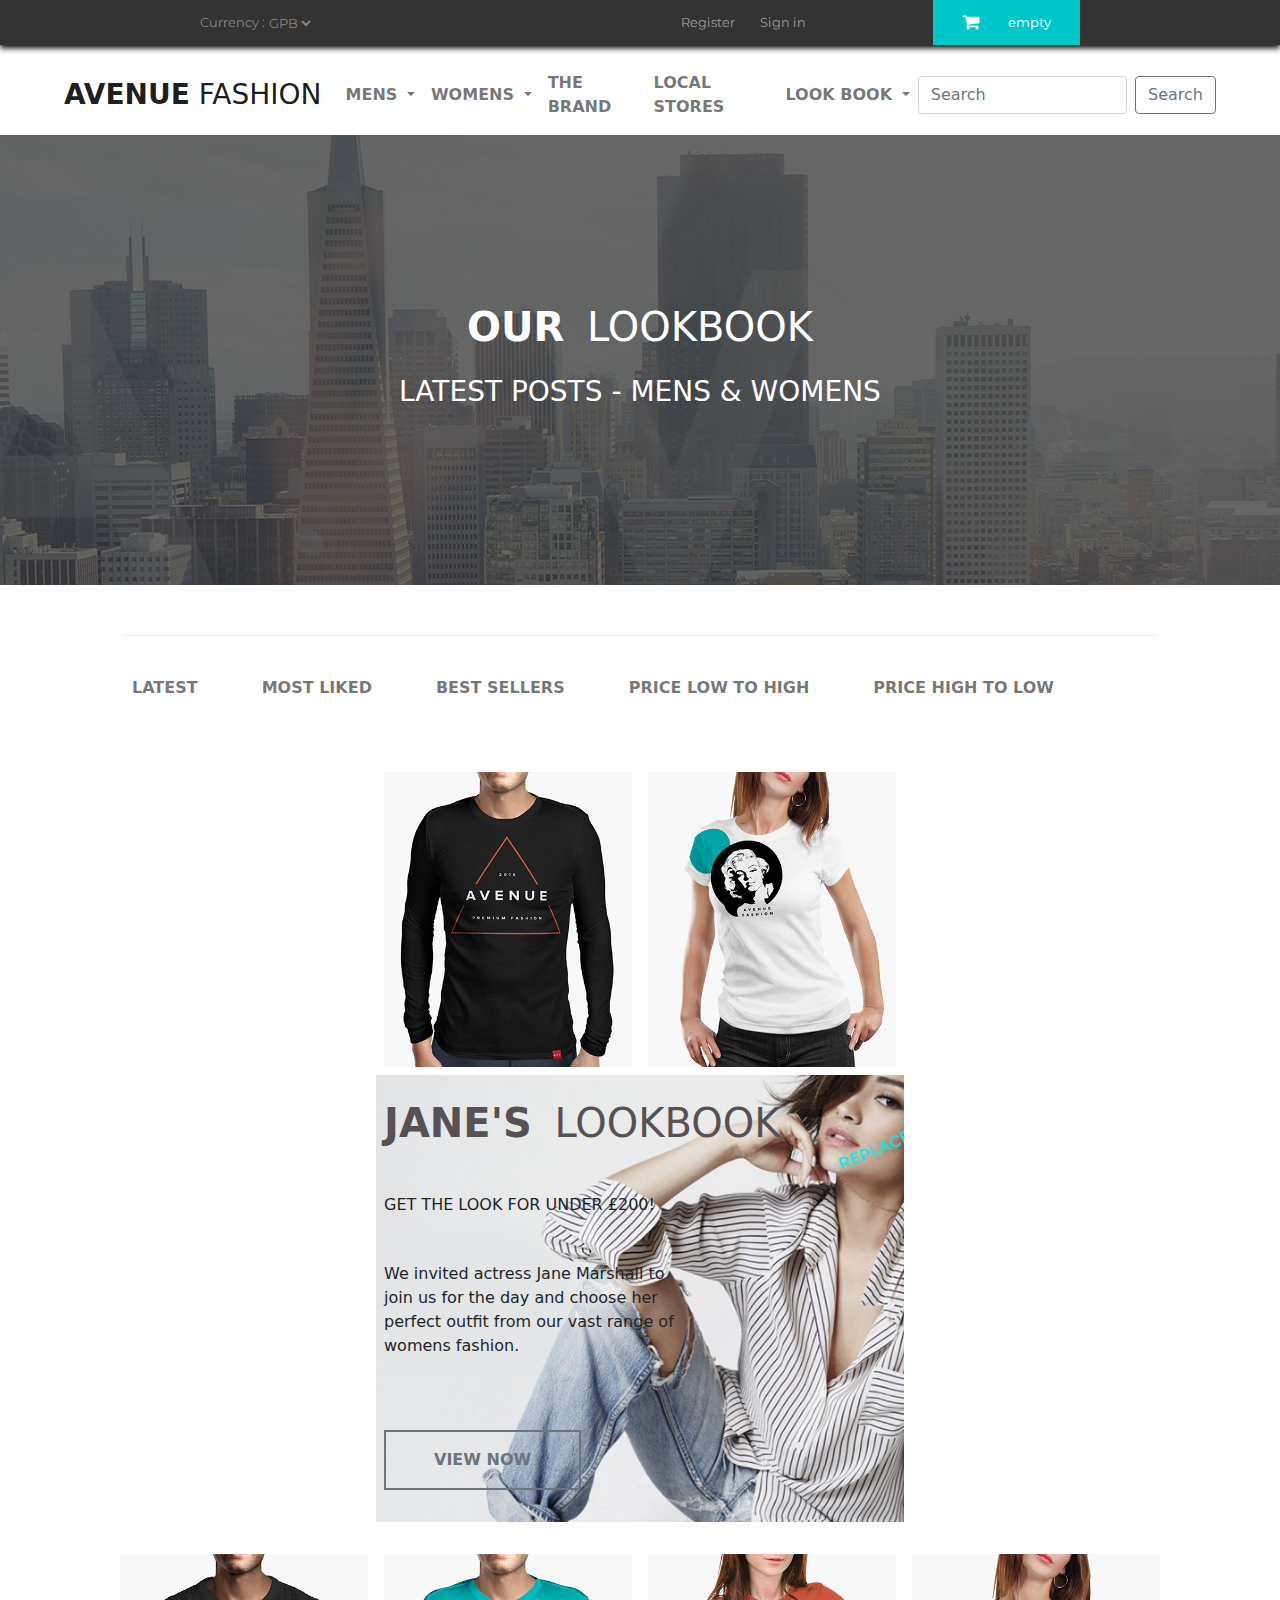
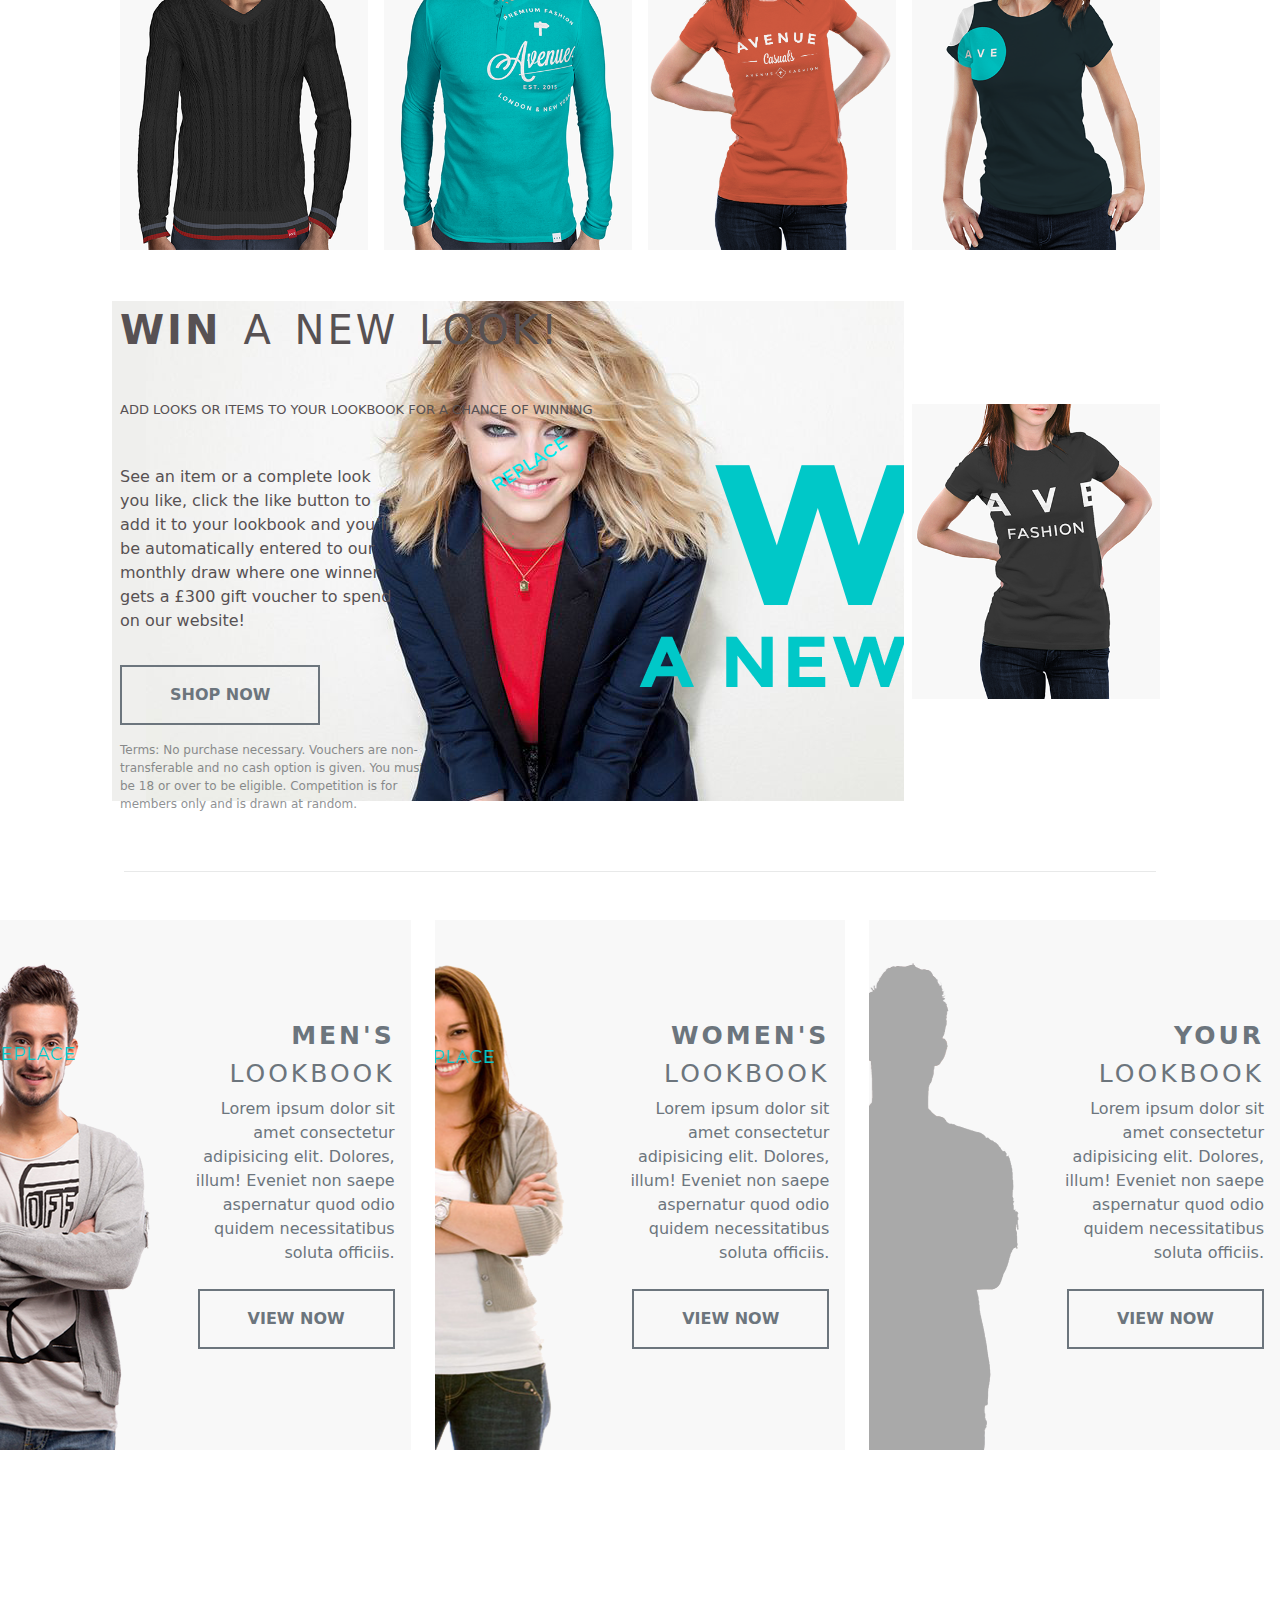
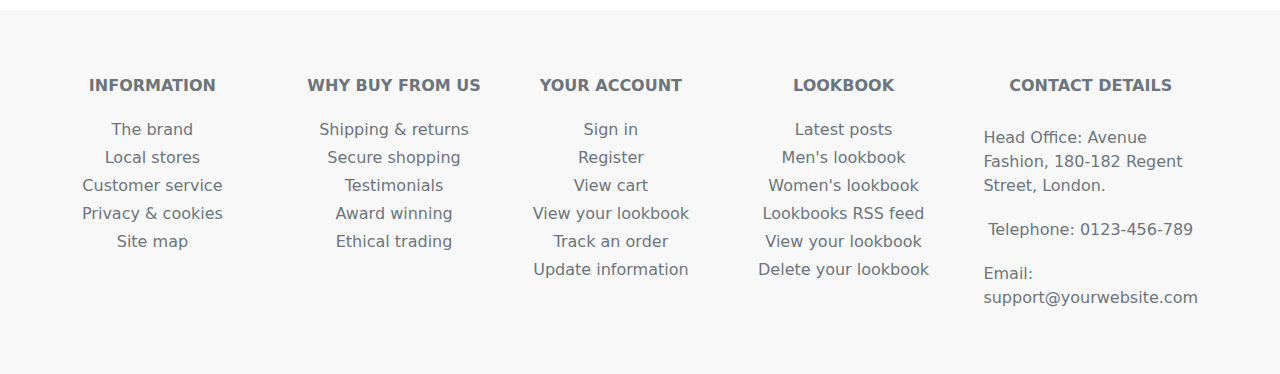
<file: lookbook.html>
<!DOCTYPE html>
<html lang="en">
<head>
    <meta charset="UTF-8">
    <meta http-equiv="X-UA-Compatible" content="IE=edge">
    <meta name="viewport" content="width=device-width, initial-scale=1.0">
    <title>Avenue Fashion</title>
    <link rel="stylesheet" href="bootstrap.css">
    <link rel="stylesheet" href="style.css">
    
</head>
<body>
    <div class="headbar fixed-top" id="#headbar">
        <div class="headbar_inner">
            <div class="currency">
                <p>Currency :</p> 
                <select class="currency_select" name="cur" id="">
                    <option value="gpb">GPB</option>
                    <option value="us">US</option>
                </select>
            </div>
    
            <div class="headbar_block">
                <a href="signup.html">Register</a>
                <a href="signup.html">Sign in</a>
            </div>
            <div class="navbar_shop">
                <img src="img/cart.png" alt="">
                <p>empty</p>
            </div>
            
        </div>
    </div>

    <section class="intro_brand">
      <header id="header position-absolute">
        <nav class="navbar navbar-expand-xl navbar-light" id="intronavbar">
            <div class="container-fluid"  id="h">
                <a class="navbar-brand text-uppercase col-xxl-5 fs-3" href="index.html"><b>avenue</b> fashion</a>
                <button class="navbar-toggler" type="button" data-bs-toggle="collapse" data-bs-target="#navbarSupportedContent" aria-controls="navbarSupportedContent" aria-expanded="false" aria-label="Toggle navigation">
                  <span class="navbar-toggler-icon"></span>
                </button>
                <div class="collapse navbar-collapse" id="navbarSupportedContent">
                  <ul class="navbar-nav me-auto mb-2 mb-lg-0 gap-xxl-3">
                    <li class="nav-item dropdown">
                        <a class="nav-link fw-bold dropdown-toggle text-uppercase" href="#" role="button" data-bs-toggle="dropdown" aria-expanded="false">
                          mens
                        </a>
                        <ul class="dropdown-menu p-3">
                            <div class="row">
                                <div class="dropdown_first col-md-6">
                                    <li class="dropdown-header text-uppercase h1 mb-2"><b>casuals</b></li>
                                    <li><a class="dropdown-item" style="opacity: 0.6;" href="#">Jackets</a></li>
                                    <li><a class="dropdown-item" style="opacity: 0.6;" href="#">Hoodies & Sweatshirts</a></li>
                                    <li><a class="dropdown-item" style="opacity: 0.6;" href="#">Polo Shirts</a></li>
                                    <li><a class="dropdown-item" style="opacity: 0.6;" href="#">Sportswear</a></li>
                                    <li><a class="dropdown-item" style="opacity: 0.6;" href="#">Trousers & Chinos</a></li>
                                    <li><a class="dropdown-item" style="opacity: 0.6;" href="#">Chinos</a></li>
                                   </div>
                                   <div class="dropdown_second col-md-6">
                                      <li class="dropdown-header text-uppercase h1 mb-2"><b>formal</b></li>
                                      <li><a class="dropdown-item" style="opacity: 0.6;" href="#">Jackets</a></li>
                                      <li><a class="dropdown-item" style="opacity: 0.6;" href="#">Shirts</a></li>
                                      <li><a class="dropdown-item" style="opacity: 0.6;" href="#">Suits</a></li>
                                      <li><a class="dropdown-item" style="opacity: 0.6;" href="#">Trousers</a></li>
                                   </div>
                            </div>
                        </ul>
                      </li>
                      <li class="nav-item dropdown">
                        <a class="nav-link fw-bold dropdown-toggle text-uppercase" href="#" role="button" data-bs-toggle="dropdown" aria-expanded="false">
                          womens
                        </a>
                        <ul class="dropdown-menu p-3">
                            <div class="row">
                                <div class="dropdown_first col-md-6">
                                  <li class="dropdown-header text-uppercase h1 mb-2"><b>casuals</b></li>
                                  <li><a class="dropdown-item" style="opacity: 0.6;" href="#">Jackets</a></li>
                                  <li><a class="dropdown-item" style="opacity: 0.6;" href="#">Hoodies & Sweatshirts</a></li>
                                  <li><a class="dropdown-item" style="opacity: 0.6;" href="#">Polo Shirts</a></li>
                                  <li><a class="dropdown-item" style="opacity: 0.6;" href="#">Sportswear</a></li>
                                  <li><a class="dropdown-item" style="opacity: 0.6;" href="#">Trousers & Chinos</a></li>
                                  <li><a class="dropdown-item" style="opacity: 0.6;" href="#">Chinos</a></li>
                                 </div>
                                 <div class="dropdown_second col-md-6">
                                    <li class="dropdown-header text-uppercase h1 mb-2"><b>formal</b></li>
                                    <li><a class="dropdown-item" style="opacity: 0.6;" href="#">Jackets</a></li>
                                    <li><a class="dropdown-item" style="opacity: 0.6;" href="#">Shirts</a></li>
                                    <li><a class="dropdown-item" style="opacity: 0.6;" href="#">Suits</a></li>
                                    <li><a class="dropdown-item" style="opacity: 0.6;" href="#">Trousers</a></li>
                                   </div>
                            </div>
                        </ul>
                      </li>
                    
                    <li class="nav-item">
                      <a href="brand.html" class="nav-link fw-bold">THE BRAND</a>
                    </li>
                    <li class="nav-item">
                      <a class="nav-link fw-bold text-uppercase" href="stores.html" role="button"  aria-expanded="false">
                       local stores
                      </a>
                  </li>
                      <li class="nav-item dropdown">
                        <a class="nav-link fw-bold dropdown-toggle text-uppercase" href="#" role="button" data-bs-toggle="dropdown" aria-expanded="false">
                          look book
                        </a>
                        <ul class="dropdown-menu p-3">
                            <div class="row">
                                <div class="dropdown_first col-md-6">
                                  <li class="dropdown-header text-uppercase h1 mb-2"><b>our lookbooks</b></li>
                                  <li><a class="dropdown-item" style="opacity: 0.6;" href="lookbook.html">Latest Posts</a></li>
                                  <li><a class="dropdown-item" style="opacity: 0.6;" href="#">Men's Lookbook</a></li>
                                  <li><a class="dropdown-item" style="opacity: 0.6;" href="#">Women's Lookbook</a></li>
                                 </div>
                                 <div class="dropdown_second col-md-6">
                                    <li class="dropdown-header text-uppercase h1 mb-2"><b>your lookbook</b></li>
                                    <li><a class="dropdown-item" style="opacity: 0.6;" href="lookbook.html">View and Edit</a></li>
                                    <li><a class="dropdown-item" style="opacity: 0.6;" href="#">Share</a></li>
                                    <li><a class="dropdown-item" style="opacity: 0.6;" href="#">Delete</a></li>
                                   </div>
                            </div>
                        </ul>
                      </li>
                  </ul>
                  <a class="text-decoration-none link-secondary reglink" href="">Register</a>
                  <a class="text-decoration-none link-secondary reglink" href="">Sign In</a>
                  <form class="d-flex" role="search">
                    <input class="form-control me-2" type="search" placeholder="Search" aria-label="Search">
                    <button class="btn btn-outline-secondary" type="submit">Search</button>
                  </form>
                </div>
              </div>
        </nav>
    </header>
        <div class="brand_photo text-white justify-content-center d-flex gap-3 flex-column align-items-center" style="background: url(img/brand-intro.png) center no-repeat; width: 100%; height:450px; ">
            <h1 class="text-uppercase fw-normal" style="word-spacing: 10px;"><b>our</b> lookbook</h1>
            <h3 class="text-uppercase fw-normal">latest posts - mens & womens</h3>
        </div>
    </section>

    <section>
        <div class="container-fluid" id="lookcontainer">
            <hr  style="opacity: 0.1; margin-top: 50px;">
            <nav class="shop_nav navbar navbar-expand-lg navbar-light mt-4">
            <ul class="navbar-nav me-auto mb-2 mb-lg-0 d-flex gap-5">
                <li class="nav-item">
                <a class="nav-link sort_link fw-bold" role="button">LATEST</a>
                </li>
                <li class="nav-item">
                <a href="#" class="nav-link fw-bold" role="button">MOST LIKED</a>
                </li>
                <li class="nav-item">
                <a href="#" class="nav-link fw-bold" role="button">BEST SELLERS</a>
                </li>
                <li class="nav-item">
                <a href="#" class="nav-link fw-bold" role="button">PRICE LOW TO HIGH</a>
                </li>
                <li class="nav-item">
                <a href="#" class="nav-link fw-bold" role="button">PRICE HIGH TO LOW</a>
                </li>
            </ul>
            </nav>
            <div class="shop_content grid row justify-content-center align-items-center mt-5">
                <div class="look_card p-0 position-relative col-3 p-2">
                        <img class="w-100" src="img/lookbook/black-ss.png" alt="1" style="max-height: 450px;">
                        <div id="links" class="card_links position-absolute d-flex start-50 translate-middle d-none" style="top: 65%;">
                            <a href=""><img src="img/lookbook/info.png" alt=""></a>
                            <a href=""><img src="img/lookbook/like.png" alt=""></a>
                        </div>
                </div>
                <div class="look_card p-0 position-relative col-3 p-2">
                    <img class="w-100" src="img/lookbook/white-t-s.png" alt="1" style="max-height: 450px;">
                    <div id="links" class="card_links position-absolute d-flex start-50 translate-middle d-none" style="top: 65%;">
                        <a href=""><img src="img/lookbook/info.png" alt=""></a>
                        <a href=""><img src="img/lookbook/like.png" alt=""></a>
                    </div>
                </div>
                <div class="col-6 position-relative p-2 ms-2 me-2" id="lookjane" style="background: url(img/lookbook/janes.png) center no-repeat; background-size: cover; max-width: 807px;">
                    <h1 class="text-uppercase fw-normal mb-5 mt-3" style="word-spacing: 10px; color: #575153;"><b>jane's</b> lookbook</h1>
                    <h6 class="text-uppercase mb-5" >get the look for under £200!</h6>   
                    <p class="mb-5" style="max-width: 290px;">We invited actress Jane Marshall to join us 
                        for the day and choose her perfect outfit from 
                        our vast range of womens fashion.</p>
                    <button class="btn rounded-0 btn-outline-secondary fw-bold border-2 mt-4 mb-4 pt-3 pb-3 ps-5 pe-5">VIEW NOW</button>
                </div>
            </div>
            <div class="shop_content row justify-content-center align-items-center mt-4">
                <div class="look_card p-0 position-relative col p-2">
                    <img class="w-100" style="max-height: 450px;"  src="img/lookbook/grey-ss.png" alt="1">
                    <div id="links" class="card_links position-absolute d-flex start-50 translate-middle d-none" style="top: 65%;">
                        <a href=""><img src="img/lookbook/info.png" alt=""></a>
                        <a href=""><img src="img/lookbook/like.png" alt=""></a>
                    </div>
                </div>
                <div class="look_card p-0 position-relative col p-2">
                    <img class="w-100" style="max-height: 450px;"  src="img/lookbook/blue-ss.png" alt="1">
                    <div id="links" class="card_links position-absolute d-flex start-50 translate-middle d-none" style="top: 65%;">
                        <a href=""><img src="img/lookbook/info.png" alt=""></a>
                        <a href=""><img src="img/lookbook/like.png" alt=""></a>
                    </div>
                </div>
                
                <div class="look_card p-0 position-relative col p-2">
                    <img class="w-100" style="max-height: 450px;"  src="img/lookbook/red-t-s.png" alt="1">
                    <div id="links" class="card_links position-absolute d-flex start-50 translate-middle d-none" style="top: 65%;">
                        <a href=""><img src="img/lookbook/info.png" alt=""></a>
                        <a href=""><img src="img/lookbook/like.png" alt=""></a>
                    </div>
                </div>
                <div class="look_card p-0 position-relative col p-2">
                    <img class="w-100" style="max-height: 450px;"  src="img/lookbook/black-t-s.png" alt="1">
                    <div id="links" class="card_links position-absolute d-flex start-50 translate-middle d-none" style="top: 65%;">
                        <a href=""><img src="img/lookbook/info.png" alt=""></a>
                        <a href=""><img src="img/lookbook/like.png" alt=""></a>
                    </div>
                </div>
            </div>
            <div class="shop_content row justify-content-center align-items-center mt-4">
                <div class="look_card col-9 position-relative p-2" id="lookpromo" style="background: url(img/lookbook/promo.png) center no-repeat;">
                    <h1 class="text-uppercase fw-normal mb-5 mt-3" style="word-spacing: 5px; letter-spacing: 3px; color: #575153; top: 45px; left: 30px;"><b>win </b>a new look!</h1>
                    <h6 class="text-uppercase fw-semibold mb-5" style="color: #575153; font-size: 13px;">add looks or items to your lookbook for a chance of winning </h6>
                    <p class="mb-2" style="max-width: 35%; color: #575153;">See an item or a complete look you like, click the like button to add it to your 
                        lookbook and you’ll be automatically entered to our monthly draw where 
                        one winner gets a £300 gift voucher to spend on our website! </p>
                    <button class="btn mb-3 rounded-0 btn-outline-secondary fw-bold border-2 mt-4 pt-3 pb-3 ps-5 pe-5">SHOP NOW</button>
                    <p class="" style="max-width: 40%; font-size: 12px; bottom: 15px; left: 25px; opacity: 0.5; ">Terms: No purchase necessary. Vouchers are non-transferable and no cash option is given. 
                            You must be 18 or over to be eligible. Competition is for members only and is drawn at random. </p>
                    </div>
                <div class="look_card p-0 position-relative col-3 p-2">
                    <img class="w-100" style="max-height: 450px;"  src="img/lookbook/brown-t.png" alt="1">
                    <div id="links" class="card_links position-absolute d-flex start-50 translate-middle d-none" style="top: 65%;">
                        <a href=""><img src="img/lookbook/info.png" alt=""></a>
                        <a href=""><img src="img/lookbook/like.png" alt=""></a>
                    </div>
                </div>
            </div>
            <hr  style="opacity: 0.1; margin-top: 50px;">
        </div>
    </section>

    <section class="lookbooks mb-5 mt-5">
      <div class="container-fluid">
        <div class="row gap-4">
          <div class="col p-0" style="background: #f8f8f8;">
          <div class="d-flex align-items-center" id="look1">
            <div class="text_wrapper">
              <h1 class="text-uppercase text-secondary fw-bold" style="letter-spacing: 3px;" id="lookcardheading">men's</h1>
              <h1 class="text-uppercase text-secondary fw-normal" style="letter-spacing: 3px;" id="lookcardheading">lookbook</h1>
              <p class="text-secondary">Lorem ipsum dolor sit amet consectetur adipisicing elit. Dolores, illum! Eveniet non saepe aspernatur quod odio quidem necessitatibus soluta officiis.</p>
              <a href="lookbook.html" class="btn btn_lookbook rounded-0 btn-outline-secondary fw-bold border-2 mt-4 pt-3 pb-3 ps-5 pe-5">VIEW NOW</a>
            </div>
          </div>
        </div>
        <div class="col p-0" style="background: #f8f8f8;">
          <div class="d-flex align-items-center" id="look2">
            <div class="text_wrapper">
              <h1 class="text-uppercase text-secondary fw-bold" style="letter-spacing: 3px;" id="lookcardheading">women's</h1>
              <h1 class="text-uppercase text-secondary fw-normal" style="letter-spacing: 3px;" id="lookcardheading">lookbook</h1>
              <p class="text-secondary">Lorem ipsum dolor sit amet consectetur adipisicing elit. Dolores, illum! Eveniet non saepe aspernatur quod odio quidem necessitatibus soluta officiis.</p>
              <a href="lookbook.html" class="btn btn_lookbook rounded-0 btn-outline-secondary fw-bold border-2 mt-4 pt-3 pb-3 ps-5 pe-5">VIEW NOW</a>
            </div>
          </div>
        </div>
        <div class="col p-0" style="background: #f8f8f8;">
          <div class="d-flex align-items-center" id="look3">
            <div class="text_wrapper">
              <h1 class="text-uppercase text-secondary fw-bold" style="letter-spacing: 3px;" id="lookcardheading">your</h1>
              <h1 class="text-uppercase text-secondary fw-normal" style="letter-spacing: 3px;" id="lookcardheading">lookbook</h1>
              <p class="text-secondary">Lorem ipsum dolor sit amet consectetur adipisicing elit. Dolores, illum! Eveniet non saepe aspernatur quod odio quidem necessitatibus soluta officiis.</p>
              <a href="lookbook.html" class="btn btn_lookbook rounded-0 btn-outline-secondary fw-bold border-2 mt-4 pt-3 pb-3 ps-5 pe-5">VIEW NOW</a>
            </div>
          </div>
        </div>
        </div>
      </div>
    </section>

      <footer class="footer pb-5" style="background: #f8f8f8; margin-top: 10rem;">
        <div class="container">
          <div class="row">
            <div class="col">
              <nav class="navbar">
                <ul class="navbar-nav gap-1 mt-5">
                  <span class="navbar-text text-uppercase fw-bold text-secondary mb-2">
                    information
                  </span>
                  <li class="nav-item">
                    <a href="brand.html" class="nav-link p-0 text-secondary">The brand</a>
                  </li>
                  <li class="nav-item">
                    <a href="stores.html" class="nav-link p-0 text-secondary">Local stores</a>
                  </li>
                  <li class="nav-item">
                    <a href="#" class="nav-link p-0 text-secondary">Customer service</a>
                  </li>
                  <li class="nav-item">
                    <a href="#" class="nav-link p-0 text-secondary">Privacy & cookies</a>
                  </li>
                  <li class="nav-item">
                    <a href="#" class="nav-link p-0 text-secondary">Site map</a>
                  </li>
                </ul>
              </nav>
            </div>
            <div class="col">
              <nav class="navbar">
                <ul class="navbar-nav gap-1 mt-5">
                  <span class="navbar-text text-uppercase fw-bold text-secondary mb-2">
                    why buy from us
                  </span>
                  <li class="nav-item">
                    <a href="#" class="nav-link p-0 text-secondary">Shipping & returns</a>
                  </li>
                  <li class="nav-item">
                    <a href="#" class="nav-link p-0 text-secondary">Secure shopping</a>
                  </li>
                  <li class="nav-item">
                    <a href="#" class="nav-link p-0 text-secondary">Testimonials</a>
                  </li>
                  <li class="nav-item">
                    <a href="brand.html" class="nav-link p-0 text-secondary">Award winning</a>
                  </li>
                  <li class="nav-item">
                    <a href="#" class="nav-link p-0 text-secondary">Ethical trading</a>
                  </li>
                </ul>
              </nav>
            </div>
            <div class="col">
              <nav class="navbar">
                <ul class="navbar-nav gap-1 mt-5">
                  <span class="navbar-text text-uppercase fw-bold text-secondary mb-2">
                    your account
                  </span>
                  <li class="nav-item">
                    <a href="signup.html" class="nav-link p-0 text-secondary">Sign in</a>
                  </li>
                  <li class="nav-item">
                    <a href="signup.html" class="nav-link p-0 text-secondary">Register</a>
                  </li>
                  <li class="nav-item">
                    <a href="#" class="nav-link p-0 text-secondary">View cart</a>
                  </li>
                  <li class="nav-item">
                    <a href="lookbook.html" class="nav-link p-0 text-secondary">View your lookbook</a>
                  </li>
                  <li class="nav-item">
                    <a href="#" class="nav-link p-0 text-secondary">Track an order</a>
                  </li>
                  <li class="nav-item">
                    <a href="#" class="nav-link p-0 text-secondary">Update information</a>
                  </li>
                </ul>
              </nav>
            </div>
            <div class="col">
              <nav class="navbar">
                <ul class="navbar-nav gap-1 mt-5">
                  <span class="navbar-text text-uppercase fw-bold text-secondary mb-2">
                    lookbook
                  </span>
                  <li class="nav-item">
                    <a href="lookbook.html" class="nav-link p-0 text-secondary">Latest posts</a>
                  </li>
                  <li class="nav-item">
                    <a href="lookbook.html" class="nav-link p-0 text-secondary">Men's lookbook</a>
                  </li>
                  <li class="nav-item">
                    <a href="lookbook.html" class="nav-link p-0 text-secondary">Women's lookbook</a>
                  </li>
                  <li class="nav-item">
                    <a href="lookbook.html" class="nav-link p-0 text-secondary">Lookbooks RSS feed</a>
                  </li>
                  <li class="nav-item">
                    <a href="lookbook.html" class="nav-link p-0 text-secondary">View your lookbook</a>
                  </li>
                  <li class="nav-item">
                    <a href="lookbook.html" class="nav-link p-0 text-secondary">Delete your lookbook</a>
                  </li>
                </ul>
              </nav>
            </div>
            <div class="col">
              <nav class="navbar">
                <ul class="navbar-nav gap-1 mt-5">
                  <span class="navbar-text text-uppercase fw-bold text-secondary mb-2">
                    contact details
                  </span>
                  <span class="navbar-text text-secondary">
                    Head Office: Avenue Fashion, 
                180-182 Regent Street, London.
                  </span>
                  <span class="navbar-text text-secondary">
                    Telephone: 0123-456-789 
                  </span>
                  <span class="navbar-text text-secondary">
                    Email: support@yourwebsite.com
                  </span>
            </div>
          </div>
        </div>
      </footer>



        <!---------------------- scripts ---------------------->
    <script src="bootstrap.min.js"></script>

    <script src="script.js"></script>

</body>
</file>
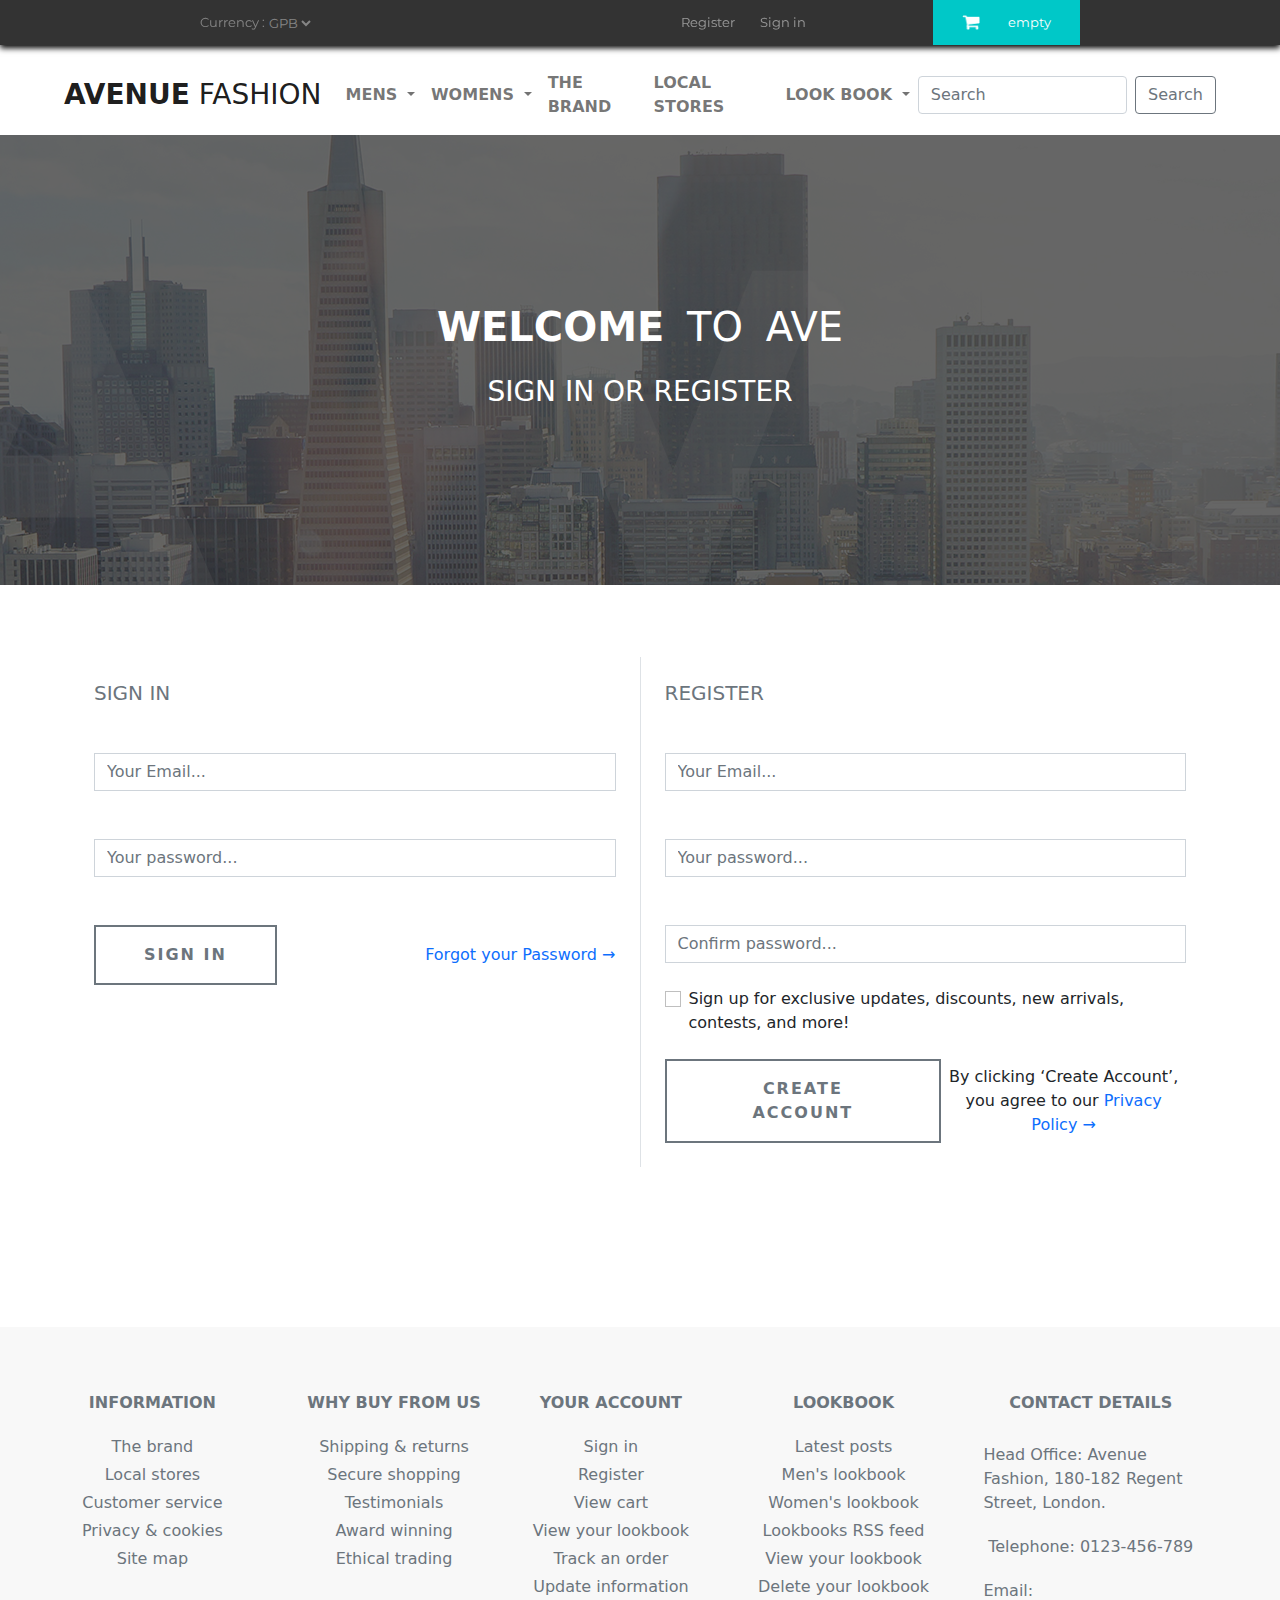
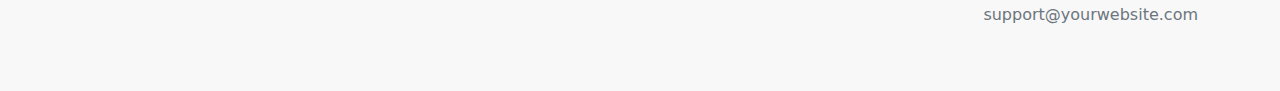
<file: signup.html>
<!DOCTYPE html>
<html lang="en">
<head>
    <meta charset="UTF-8">
    <meta http-equiv="X-UA-Compatible" content="IE=edge">
    <meta name="viewport" content="width=device-width, initial-scale=1.0">
    <title>Avenue Fashion</title>
    <link rel="stylesheet" href="bootstrap.css">
    <link rel="stylesheet" href="style.css">
    
</head>
<body>
    <div class="headbar fixed-top" id="#headbar">
        <div class="headbar_inner">
            <div class="currency">
                <p>Currency :</p> 
                <select class="currency_select" name="cur" id="">
                    <option value="gpb">GPB</option>
                    <option value="us">US</option>
                </select>
            </div>
    
            <div class="headbar_block">
                <a href="signup.html">Register</a>
                <a href="signup.html">Sign in</a>
            </div>
            <div class="navbar_shop">
                <img src="img/cart.png" alt="">
                <p>empty</p>
            </div>
            
        </div>
    </div>

    <section class="intro_brand">
      <header id="header position-absolute">
        <nav class="navbar navbar-expand-xl navbar-light" id="intronavbar">
            <div class="container-fluid"  id="h">
                <a class="navbar-brand text-uppercase col-xxl-5 fs-3" href="index.html"><b>avenue</b> fashion</a>
                <button class="navbar-toggler" type="button" data-bs-toggle="collapse" data-bs-target="#navbarSupportedContent" aria-controls="navbarSupportedContent" aria-expanded="false" aria-label="Toggle navigation">
                  <span class="navbar-toggler-icon"></span>
                </button>
                <div class="collapse navbar-collapse" id="navbarSupportedContent">
                  <ul class="navbar-nav me-auto mb-2 mb-lg-0 gap-xxl-3">
                    <li class="nav-item dropdown">
                        <a class="nav-link fw-bold dropdown-toggle text-uppercase" href="#" role="button" data-bs-toggle="dropdown" aria-expanded="false">
                          mens
                        </a>
                        <ul class="dropdown-menu p-3">
                            <div class="row">
                                <div class="dropdown_first col-md-6">
                                    <li class="dropdown-header text-uppercase h1 mb-2"><b>casuals</b></li>
                                    <li><a class="dropdown-item" style="opacity: 0.6;" href="#">Jackets</a></li>
                                    <li><a class="dropdown-item" style="opacity: 0.6;" href="#">Hoodies & Sweatshirts</a></li>
                                    <li><a class="dropdown-item" style="opacity: 0.6;" href="#">Polo Shirts</a></li>
                                    <li><a class="dropdown-item" style="opacity: 0.6;" href="#">Sportswear</a></li>
                                    <li><a class="dropdown-item" style="opacity: 0.6;" href="#">Trousers & Chinos</a></li>
                                    <li><a class="dropdown-item" style="opacity: 0.6;" href="#">Chinos</a></li>
                                   </div>
                                   <div class="dropdown_second col-md-6">
                                      <li class="dropdown-header text-uppercase h1 mb-2"><b>formal</b></li>
                                      <li><a class="dropdown-item" style="opacity: 0.6;" href="#">Jackets</a></li>
                                      <li><a class="dropdown-item" style="opacity: 0.6;" href="#">Shirts</a></li>
                                      <li><a class="dropdown-item" style="opacity: 0.6;" href="#">Suits</a></li>
                                      <li><a class="dropdown-item" style="opacity: 0.6;" href="#">Trousers</a></li>
                                   </div>
                            </div>
                        </ul>
                      </li>
                      <li class="nav-item dropdown">
                        <a class="nav-link fw-bold dropdown-toggle text-uppercase" href="#" role="button" data-bs-toggle="dropdown" aria-expanded="false">
                          womens
                        </a>
                        <ul class="dropdown-menu p-3">
                            <div class="row">
                                <div class="dropdown_first col-md-6">
                                  <li class="dropdown-header text-uppercase h1 mb-2"><b>casuals</b></li>
                                  <li><a class="dropdown-item" style="opacity: 0.6;" href="#">Jackets</a></li>
                                  <li><a class="dropdown-item" style="opacity: 0.6;" href="#">Hoodies & Sweatshirts</a></li>
                                  <li><a class="dropdown-item" style="opacity: 0.6;" href="#">Polo Shirts</a></li>
                                  <li><a class="dropdown-item" style="opacity: 0.6;" href="#">Sportswear</a></li>
                                  <li><a class="dropdown-item" style="opacity: 0.6;" href="#">Trousers & Chinos</a></li>
                                  <li><a class="dropdown-item" style="opacity: 0.6;" href="#">Chinos</a></li>
                                 </div>
                                 <div class="dropdown_second col-md-6">
                                    <li class="dropdown-header text-uppercase h1 mb-2"><b>formal</b></li>
                                    <li><a class="dropdown-item" style="opacity: 0.6;" href="#">Jackets</a></li>
                                    <li><a class="dropdown-item" style="opacity: 0.6;" href="#">Shirts</a></li>
                                    <li><a class="dropdown-item" style="opacity: 0.6;" href="#">Suits</a></li>
                                    <li><a class="dropdown-item" style="opacity: 0.6;" href="#">Trousers</a></li>
                                   </div>
                            </div>
                        </ul>
                      </li>
                    
                    <li class="nav-item">
                      <a href="brand.html" class="nav-link fw-bold">THE BRAND</a>
                    </li>
                    <li class="nav-item">
                      <a class="nav-link fw-bold text-uppercase" href="stores.html" role="button"  aria-expanded="false">
                       local stores
                      </a>
                  </li>
                      <li class="nav-item dropdown">
                        <a class="nav-link fw-bold dropdown-toggle text-uppercase" href="#" role="button" data-bs-toggle="dropdown" aria-expanded="false">
                          look book
                        </a>
                        <ul class="dropdown-menu p-3">
                            <div class="row">
                                <div class="dropdown_first col-md-6">
                                  <li class="dropdown-header text-uppercase h1 mb-2"><b>our lookbooks</b></li>
                                  <li><a class="dropdown-item" style="opacity: 0.6;" href="lookbook.html">Latest Posts</a></li>
                                  <li><a class="dropdown-item" style="opacity: 0.6;" href="#">Men's Lookbook</a></li>
                                  <li><a class="dropdown-item" style="opacity: 0.6;" href="#">Women's Lookbook</a></li>
                                 </div>
                                 <div class="dropdown_second col-md-6">
                                    <li class="dropdown-header text-uppercase h1 mb-2"><b>your lookbook</b></li>
                                    <li><a class="dropdown-item" style="opacity: 0.6;" href="lookbook.html">View and Edit</a></li>
                                    <li><a class="dropdown-item" style="opacity: 0.6;" href="#">Share</a></li>
                                    <li><a class="dropdown-item" style="opacity: 0.6;" href="#">Delete</a></li>
                                   </div>
                            </div>
                        </ul>
                      </li>
                  </ul>
                  <a class="text-decoration-none link-secondary reglink" href="">Register</a>
                  <a class="text-decoration-none link-secondary reglink" href="">Sign In</a>
                  <form class="d-flex" role="search">
                    <input class="form-control me-2" type="search" placeholder="Search" aria-label="Search">
                    <button class="btn btn-outline-secondary" type="submit">Search</button>
                  </form>
                </div>
              </div>
        </nav>
    </header>
        <div class="brand_photo text-white justify-content-center d-flex gap-3 flex-column align-items-center" style="background: url(img/brand-intro.png) center no-repeat; width: 100%; height:450px; ">
            <h1 class="text-uppercase fw-normal" style="word-spacing: 10px;"><b>welcome</b> to ave</h1>
            <h3 class="text-uppercase fw-normal">sign in or register</h3>
        </div>
    </section>

    <section>
        <div class="container">
            <div class="row mt-5">
                <div class="col mt-4 p-4">
                    <h5 class="text-secondary text-uppercase">sign in</h5>
                    <div class="input-group mb-3 mt-5">
                        <input type="email" class="form-control rounded-0" placeholder="Your Email..." aria-label="email">
                    </div>
                    <div class="input-group mb-3 mt-5">
                        <input type="password" class="form-control rounded-0" placeholder="Your password..." aria-label="password">
                    </div>
                    <div class="d-flex mt-5 justify-content-between align-items-center">
                        <button class="btn border-2 fw-bold btn-outline-secondary rounded-0 fw-semibold pt-3 pb-3 ps-5 pe-5" type="submit" style="letter-spacing: 2px;">SIGN IN</button>
                        <a class="text-decoration-none" href="#">Forgot your Password &#8594</a>
                    </div>
                </div>
                
                <div class="col mt-4 border-start p-4">
                    <h5 class="text-secondary text-uppercase">register</h5>
                    <div class="input-group mb-3 mt-5">
                        <input type="email" class="form-control rounded-0" placeholder="Your Email..." aria-label="email">
                    </div>
                    <div class="input-group mb-3 mt-5">
                        <input type="password" class="form-control rounded-0" placeholder="Your password..." aria-label="password">
                    </div>
                    <div class="input-group mb-3 mt-5">
                        <input type="password" class="form-control rounded-0" placeholder="Confirm password..." aria-label="password">
                    </div>
                    <div class="form-check mt-4">
                        <input class="form-check-input rounded-0" type="checkbox" value="" id="flexCheckDefault">
                        <label class="form-check-label" for="flexCheckDefault">
                            Sign up for exclusive updates, discounts, new arrivals, contests, and more!
                        </label>
                    </div>
                    <div class="d-flex mt-4 justify-content-between align-items-center">
                        <button class="btn btn-outline-secondary border-2 fw-bold rounded-0 fw-semibold pt-3 pb-3 ps-5 pe-5" type="submit" style="letter-spacing: 2px;">CREATE ACCOUNT</button>
                        <p class=" text-center w-50" href="#">By clicking ‘Create Account’, you 
                            agree to our <a class="text-decoration-none" href="#">Privacy Policy  &#8594</a></p>
                    </div>

                </div>
            </div>
        </div>
    </section>

    <footer class="footer pb-5" style="background: #f8f8f8; margin-top: 10rem;">
        <div class="container">
          <div class="row">
            <div class="col">
              <nav class="navbar">
                <ul class="navbar-nav gap-1 mt-5">
                  <span class="navbar-text text-uppercase fw-bold text-secondary mb-2">
                    information
                  </span>
                  <li class="nav-item">
                    <a href="brand.html" class="nav-link p-0 text-secondary">The brand</a>
                  </li>
                  <li class="nav-item">
                    <a href="stores.html" class="nav-link p-0 text-secondary">Local stores</a>
                  </li>
                  <li class="nav-item">
                    <a href="#" class="nav-link p-0 text-secondary">Customer service</a>
                  </li>
                  <li class="nav-item">
                    <a href="#" class="nav-link p-0 text-secondary">Privacy & cookies</a>
                  </li>
                  <li class="nav-item">
                    <a href="#" class="nav-link p-0 text-secondary">Site map</a>
                  </li>
                </ul>
              </nav>
            </div>
            <div class="col">
              <nav class="navbar">
                <ul class="navbar-nav gap-1 mt-5">
                  <span class="navbar-text text-uppercase fw-bold text-secondary mb-2">
                    why buy from us
                  </span>
                  <li class="nav-item">
                    <a href="#" class="nav-link p-0 text-secondary">Shipping & returns</a>
                  </li>
                  <li class="nav-item">
                    <a href="#" class="nav-link p-0 text-secondary">Secure shopping</a>
                  </li>
                  <li class="nav-item">
                    <a href="#" class="nav-link p-0 text-secondary">Testimonials</a>
                  </li>
                  <li class="nav-item">
                    <a href="brand.html" class="nav-link p-0 text-secondary">Award winning</a>
                  </li>
                  <li class="nav-item">
                    <a href="#" class="nav-link p-0 text-secondary">Ethical trading</a>
                  </li>
                </ul>
              </nav>
            </div>
            <div class="col">
              <nav class="navbar">
                <ul class="navbar-nav gap-1 mt-5">
                  <span class="navbar-text text-uppercase fw-bold text-secondary mb-2">
                    your account
                  </span>
                  <li class="nav-item">
                    <a href="signup.html" class="nav-link p-0 text-secondary">Sign in</a>
                  </li>
                  <li class="nav-item">
                    <a href="signup.html" class="nav-link p-0 text-secondary">Register</a>
                  </li>
                  <li class="nav-item">
                    <a href="#" class="nav-link p-0 text-secondary">View cart</a>
                  </li>
                  <li class="nav-item">
                    <a href="lookbook.html" class="nav-link p-0 text-secondary">View your lookbook</a>
                  </li>
                  <li class="nav-item">
                    <a href="#" class="nav-link p-0 text-secondary">Track an order</a>
                  </li>
                  <li class="nav-item">
                    <a href="#" class="nav-link p-0 text-secondary">Update information</a>
                  </li>
                </ul>
              </nav>
            </div>
            <div class="col">
              <nav class="navbar">
                <ul class="navbar-nav gap-1 mt-5">
                  <span class="navbar-text text-uppercase fw-bold text-secondary mb-2">
                    lookbook
                  </span>
                  <li class="nav-item">
                    <a href="lookbook.html" class="nav-link p-0 text-secondary">Latest posts</a>
                  </li>
                  <li class="nav-item">
                    <a href="lookbook.html" class="nav-link p-0 text-secondary">Men's lookbook</a>
                  </li>
                  <li class="nav-item">
                    <a href="lookbook.html" class="nav-link p-0 text-secondary">Women's lookbook</a>
                  </li>
                  <li class="nav-item">
                    <a href="lookbook.html" class="nav-link p-0 text-secondary">Lookbooks RSS feed</a>
                  </li>
                  <li class="nav-item">
                    <a href="lookbook.html" class="nav-link p-0 text-secondary">View your lookbook</a>
                  </li>
                  <li class="nav-item">
                    <a href="lookbook.html" class="nav-link p-0 text-secondary">Delete your lookbook</a>
                  </li>
                </ul>
              </nav>
            </div>
            <div class="col">
              <nav class="navbar">
                <ul class="navbar-nav gap-1 mt-5">
                  <span class="navbar-text text-uppercase fw-bold text-secondary mb-2">
                    contact details
                  </span>
                  <span class="navbar-text text-secondary">
                    Head Office: Avenue Fashion, 
                180-182 Regent Street, London.
                  </span>
                  <span class="navbar-text text-secondary">
                    Telephone: 0123-456-789 
                  </span>
                  <span class="navbar-text text-secondary">
                    Email: support@yourwebsite.com
                  </span>
            </div>
          </div>
        </div>
      </footer>






    <!---------------------- scripts ---------------------->
    <script src="bootstrap.min.js"></script>

    <script src="script.js"></script>
</body>
</file>
<file: style.css>
*{
    padding: 0;
    margin: 0;
    box-sizing: border-box;
}

img {
    -webkit-user-select:none;
    -khtml-user-select:none;
    -moz-user-select:none;
    -o-user-select:none;
     user-select:none;
     pointer-events:none
}





@font-face {
    font-family: 'Montserrat-Medium';
    src: url(fonts/Montserrat-Medium.ttf);
}

@font-face {
    font-family: 'Montserrat-Light';
    src: url(fonts/Montserrat-Light.ttf);
}

@font-face {
    font-family: 'Montserrat-Bold';
    src: url(fonts/Montserrat-Bold.ttf);
}

@font-face {
    font-family: 'Montserrat-Regular';
    src: url(fonts/Montserrat-Regular.ttf);
}

.headbar {
    height: 45px;
    background: #333333;
    display: flex;
    align-items: center;
    box-shadow: 0px 3px 6px black;
}

.headbar_inner{
    padding: 0 25rem;
    display: flex;
    align-items: center;
    width: 100%;
    justify-content: space-between;
}

.currency p{
    color: #fff;
    opacity: 40%;
    font-family: 'Montserrat-Regular';
    font-size: 13px;
}

.currency{
    display: flex;
    align-items: center;
    text-align: center;
}

.currency_select{
    background: #333333;
    border: none;
    color: #fff;
    opacity: 40%;
    font-family: 'Montserrat-Regular';
    font-size: 13px;
}

.navbar_shop{
    background: #00c8c8;
    display: flex;
    width: 147px;
    height: 45px;
    justify-content: space-evenly;
    align-items: center;
    color: #fff;
    font-family: 'Montserrat-Regular';
    font-size: 13px;
}

#h {
    padding: 0 7rem;
    width: 100%;
}

#intronavbar{
    margin-top: 55px;
}

.reglink{
    display: none;
}

.navbar_shop  img{
    width: 18px;
    height: 15px;
}

.navbar_shop{
    background: #00c8c8;
    display: flex;
    width: 147px;
    height: 45px;
    justify-content: space-evenly;
    align-items: center;
    color: #fff;
    font-family: 'Montserrat-Regular';
    font-size: 13px;
}

.headbar_block {
    display: flex;
    gap: 25px;
    margin-left: 30rem;
}

.headbar_block a{
    color: #fff;
    opacity: 50%;
    text-decoration: none;
    font-family: 'Montserrat-Regular';
    font-size: 13px;
}

.headbar_block a:hover{
    opacity: 100%;
    color: #fff;
}

.dropdown-menu.show{
    width: 40vh;
}


.search input[type="search"]{
    outline: none;
    width: 75%;
    vertical-align: middle;
}

.search input[type="submit"]{
    width: 20px;
    height: 20px;
    border: none;
    background: url();
}

.navbar{
    z-index: 1000;
}

.intro_photo{
    background: url(img/photo-man.png) center no-repeat;
    background-clip: content-box;
    height: 100%;
    width: 100%;
    position: absolute;
    top: -9px;
    object-fit: cover;
}

.intro{
    position: relative;
    background: #f8f8f8;
    height: 900px;
}

.intro_title{
    display: none;
}



.intro_button{
    border-radius: 0;
     border: 2px solid #737373; 
     color: #000;
     padding: 15px;
    letter-spacing: 2px;
    font-weight: 700;
    position: absolute;
    right: 20%;
    top: 85%;
    z-index: 2;
}

.card_body{
    position: relative;
    background: #f8f8f8;
}

.card_body img{
    width: 100%;
}

.card_price{
    position: absolute;
    top: 10px;
    left: 10px;
    opacity: 0.5;
}

.card_info{
    max-height: 0;
    z-index: 1000;
    
    width: 100%;
    background: #fff;
    overflow: hidden;
    position: absolute;
    transition: max-height 0.2s ease-out;       
}

.card_info_button{
    outline: none;
    border: none;
    background: #727272;
    padding: 8px 10px;
    border-radius: 50%;
    transition: 0.2s ease;
}

.card_info_button:hover{
    background: #00c8c8;
}

.shop_card{
    padding: 0;
    position: relative;
}

#shopcontainer{
    padding: 0 15rem;
}

.shop_card:hover{
    box-shadow: 0px 0px 17px 1px grey;
}

.shop_card:hover .card_info{
    box-shadow: 0px 0px 17px 1px grey;
}

.stores_map{
    width: 100%;
    height: 100%;
}

.socials_button{
    outline: none;
    border: none;
    background: #727272;
    border-radius: 50%;
    transition: 0.2s ease;
    display: inline-block;
    width: 30px;
    height: 30px;
}

.socials_button:hover{
    background: #00c8c8;
}

.sort_link:active{
    color: #00c8c8;
}

.look_card:hover img.w-100{
    box-shadow: 0px 0px 17px 1px grey;
}

.btn_lookbook{
    background: #f8f8f8;
}

.text_wrapper{
    text-align: end;
    margin-right: 1rem;
    width: 50%;
}


.btn_active{
    background: #6c757d;
    color: #fff;
}

.stores_tab{
    display: none;
}

.tab_active{
    display: flex;
    margin: 0;
}

#lookcontainer{
    padding: 0 124px;
}

#look1{
    background: url(img/lookbook/look1.png) no-repeat; 
    height: 530px;
    justify-content: end;
}

#look2{
    background: url(img/lookbook/look2.png) no-repeat;
    height: 530px;
    justify-content: end;
}

#look3{
    background: url(img/lookbook/look3.png) no-repeat; 
    height: 530px;
    justify-content: end;
}

.navbar-nav{
    align-items: center;
}


/* -------------------------------------------- media --------------------------------------------*/

@media (max-width: 1680px) {
    .headbar_inner{
        padding: 0 200px;
    }

    .headbar_block{
        margin-left: 15rem;
    }

}


@media (max-width:1440px) {

    .headbar_inner{
        padding: 0 200px;
    }

    
    .headbar_block{
        margin-left: 15rem;
    }
    
    #h {
        padding: 0 4rem;
    }

    #lookcardheading{
        font-size: 25px;
    }

    #look1{
        background: url(img/lookbook/look1.png) no-repeat center; 
    }

    #look2{
        background: url(img/lookbook/look2.png) no-repeat center;  
    }
    
    #look3{
        background: url(img/lookbook/look3.png) no-repeat center;
    }

    #shopcontainer{
        padding: 0 10rem;
    }

    #brandtext1{
        order: 1;
    }

    #brandphoto2{
        order: 2;
    }

    .stores_links{
        margin-bottom: 2rem;
    }
}

@media (max-width: 1399px) {
    .stores_map{
        height: 350px;
    }
}

@media (max-width:1199px) {

    .headbar{
        display: none;
    }

    .text_wrapper{
        margin-right: 0;
    }


    .reglink{
        display: inline-block;
    }

    #intronavbar{
        margin-top: 0;
        background: #f8f8f8;
        padding: 1rem 0 4rem 0;
    }

    .navbar-expand-xl{
        margin-top: 0;
    }
   

    .intro_photo{
        display: none;
    }

    .lookbooks h1{
        font-size: 30px;
    }

    .intro_title{
        display: flex;
        margin: 0 auto;
        position: absolute;
        top: 50%;
        left: 50%;
        transform: translate(-50%, -50%);
        gap: 80px;
    }

    
    .navbar-nav{
        align-items: start;
    }

    .intro_title h1{
        font-size: 180px;
        font-weight: bold;
    }

    #shopcontainer{
        padding: 0 5rem;
    }

    #lookcontainer{
        padding: 0 124px;
    }

    #look1{
        background: none; 
        justify-content: center;
    }

    #look2{
        background: none;  
        justify-content: center;
    }
    
    #look3{
        background: none;
        justify-content: center;
    }

    .text_wrapper{
        text-align: start;
    }

    .shop_nav{
        display: none;
    }

    .card_price{
        background: #f8f8f8;
        opacity: 0.7;
    }

    #lookpromo{
        display: none;
    }

    #lookjane{
        display: none;
    }

    
}

@media (max-width: 768px) {
    .headbar_inner{
        padding: 0 1rem;
    }

    .headbar_block{
        margin-left: 0;
    }
    
    #shopcontainer{
        padding: 0 3rem;
    }

    .intro_button{
        right: 50%;
        transform: translate(50%);
    }

    #sbtn2{
        margin-bottom: 1.5rem;
    }

    #lookcontainer{
        padding: 0 100px;
    }    
}

@media (max-width: 678px) {
    #lookcardheading{
        font-size: 35px;
    }
    
    .store_choose_tab{
        margin-top: 2rem;
    }

    #lookcontainer{
        padding: 0 70px;
    }    
}

@media (max-width: 580px) {
    .headbar_inner{
        padding: 0 1rem;
    }

    .headbar_block{
        margin-left: 0;
    }

    .text_wrapper{
        width: 70%;
    }

    .intro_title h1{
        font-size: 100px;
    }

    #h{
        padding: 0 2rem;
    }

    .show{
        width: 5rem;
    }

    .awards{
        gap: 2rem;
        flex-direction: column;
    }

    #sbtn2{
        margin-bottom: 0;
    }

    #lookcontainer{
        padding: 0 55px;
    }    
}

@media (max-width: 400px) {
    .dropdown-menu.show{
        width: 35vh;
    }    

    #lookcontainer{
        padding: 0 35px;
    }   
}

@media (max-width: 360px) {
    .intro_title h1{
        font-size: 70px;
    }

    .dropdown-menu.show{
        width: 30vh;
    }   

    #h{
        justify-content: center;
    }



}
</file>
